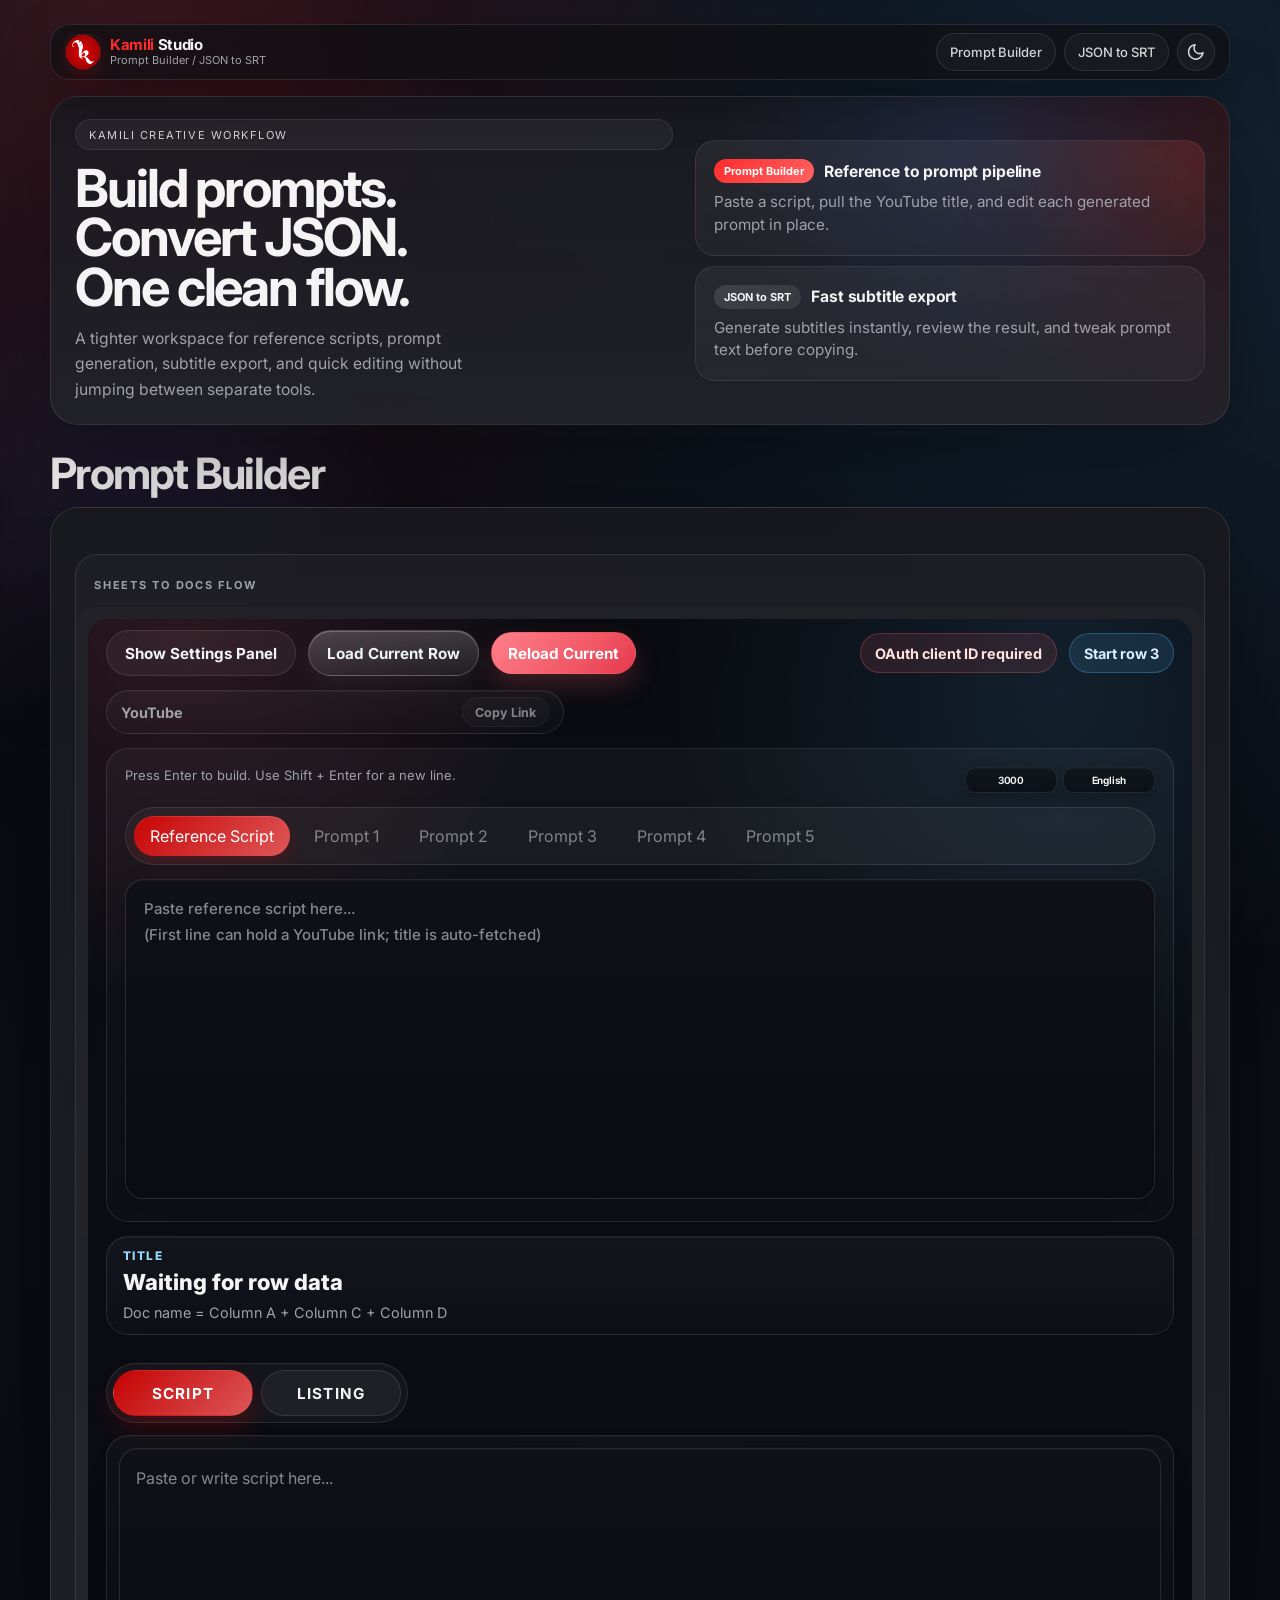
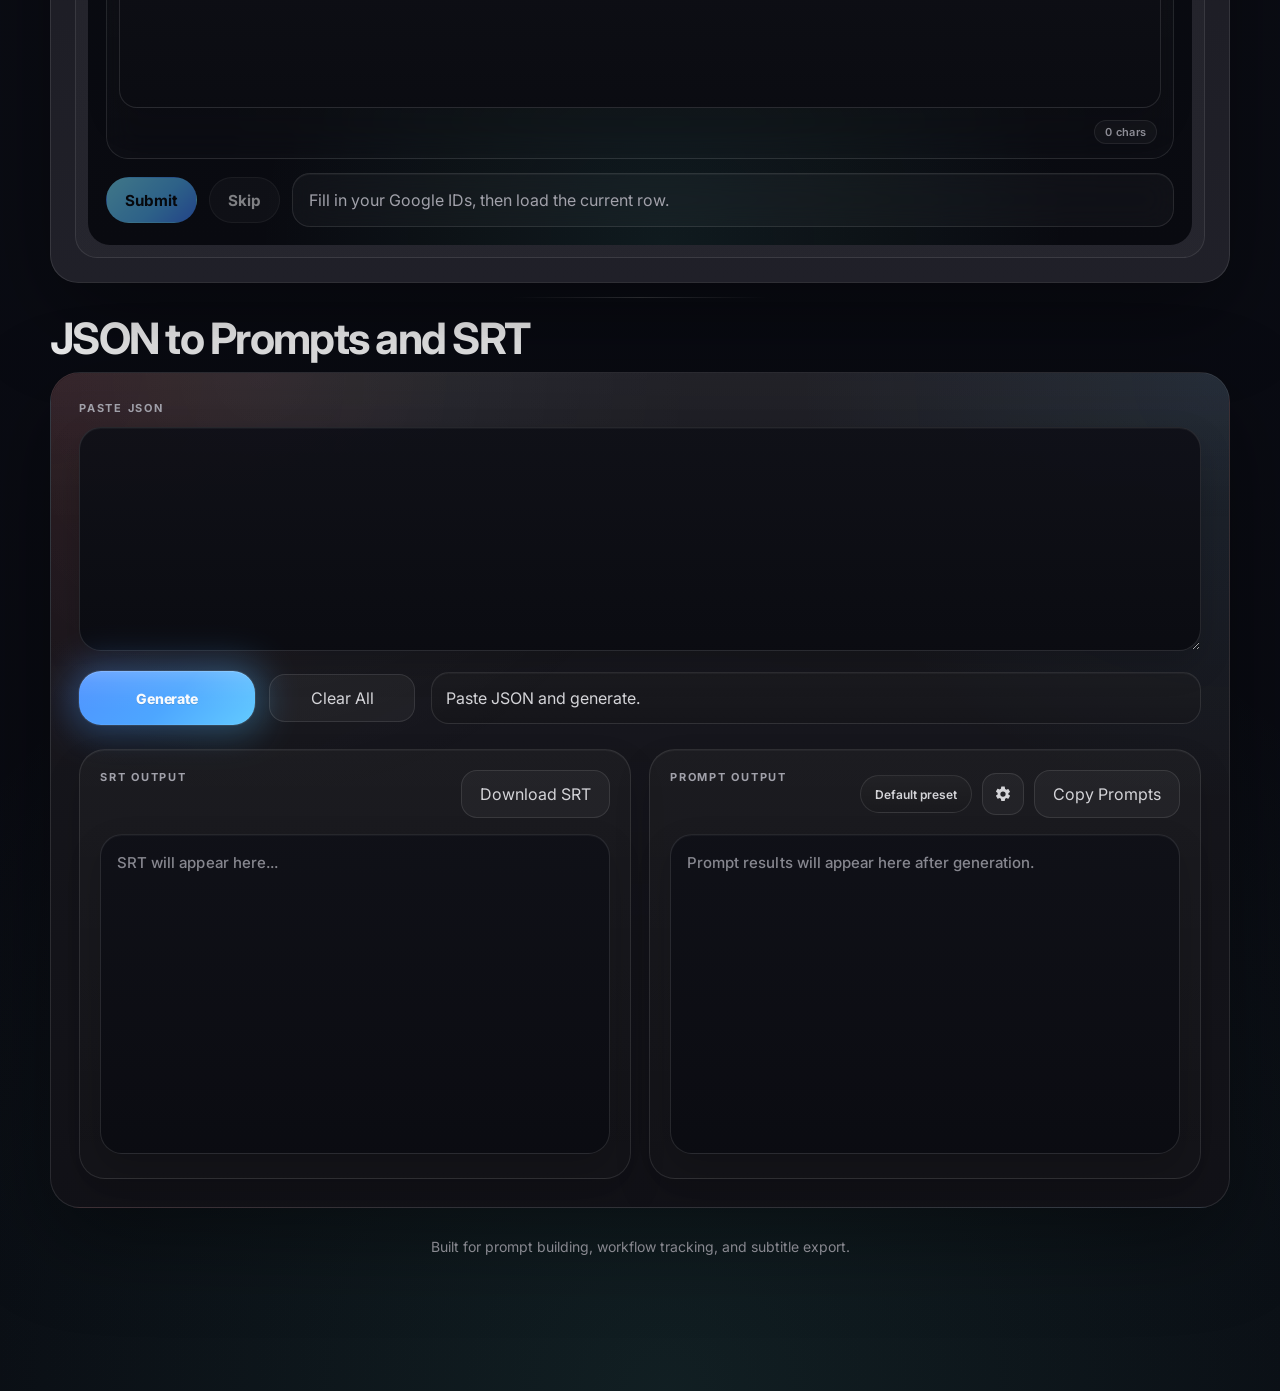
<file: index.html>
<!doctype html>
<html lang="en">
<head>
  <meta charset="UTF-8" />
  <meta name="viewport" content="width=device-width, initial-scale=1.0" />
  <title>Kamili Studio</title>
  <meta
    name="description"
    content="One unified workspace for Prompt Builder and JSON to SRT."
  />
  <link rel="stylesheet" href="assets/css/style.css" />
</head>
<body data-theme="dark">
  <div class="page-noise" aria-hidden="true"></div>
  <div class="page-glow page-glow-one" aria-hidden="true"></div>
  <div class="page-glow page-glow-two" aria-hidden="true"></div>

  <main class="site-shell">
    <header class="topbar">
      <a class="brand" href="#tool-1" aria-label="Kamili Studio home">
        <img class="brand-logo" src="assets/logo.png" alt="Kamili logo" />
        <span class="brand-copy">
          <strong class="brand-title">
            <span class="brand-name-accent">Kamili</span>
            <span class="brand-name-tail">Studio</span>
          </strong>
          <small>Prompt Builder / JSON to SRT</small>
        </span>
      </a>

      <div class="topbar-actions">
        <a class="topbar-link" href="#tool-workflow">Prompt Builder</a>
        <a class="topbar-link" href="#tool-2">JSON to SRT</a>
        <button class="theme-toggle" id="theme-toggle" type="button" aria-label="Toggle theme">
          <span class="sr-only" id="theme-toggle-label">Switch theme</span>
          <svg
            class="theme-toggle-icon"
            width="20"
            height="20"
            viewBox="0 0 25 25"
            fill="none"
            xmlns="http://www.w3.org/2000/svg"
            aria-hidden="true"
          >
            <g class="theme-toggle-sun">
              <path
                d="M12.4058 17.7625C15.1672 17.7625 17.4058 15.5239 17.4058 12.7625C17.4058 10.0011 15.1672 7.76251 12.4058 7.76251C9.64434 7.76251 7.40576 10.0011 7.40576 12.7625C7.40576 15.5239 9.64434 17.7625 12.4058 17.7625Z"
              />
              <path d="M12.4058 1.76251V3.76251" />
              <path d="M12.4058 21.7625V23.7625" />
              <path d="M4.62598 4.98248L6.04598 6.40248" />
              <path d="M18.7656 19.1225L20.1856 20.5425" />
              <path d="M1.40576 12.7625H3.40576" />
              <path d="M21.4058 12.7625H23.4058" />
              <path d="M4.62598 20.5425L6.04598 19.1225" />
              <path d="M18.7656 6.40248L20.1856 4.98248" />
            </g>
            <path
              class="theme-toggle-moon"
              d="M21.1918 13.2013C21.0345 14.9035 20.3957 16.5257 19.35 17.8781C18.3044 19.2305 16.8953 20.2571 15.2875 20.8379C13.6797 21.4186 11.9398 21.5294 10.2713 21.1574C8.60281 20.7854 7.07479 19.9459 5.86602 18.7371C4.65725 17.5283 3.81774 16.0003 3.4457 14.3318C3.07367 12.6633 3.18451 10.9234 3.76526 9.31561C4.346 7.70783 5.37263 6.29868 6.72501 5.25307C8.07739 4.20746 9.69959 3.56862 11.4018 3.41132C10.4052 4.75958 9.92564 6.42077 10.0503 8.09273C10.175 9.76469 10.8957 11.3364 12.0812 12.5219C13.2667 13.7075 14.8384 14.4281 16.5104 14.5528C18.1823 14.6775 19.8435 14.1979 21.1918 13.2013Z"
            />
          </svg>
        </button>
      </div>
    </header>

    <section class="hero-panel">
      <div class="hero-copy">
        <div class="hero-badge">Kamili creative workflow</div>
        <h1>Build prompts. Convert JSON. One clean flow.</h1>
        <p class="hero-text">
          A tighter workspace for reference scripts, prompt generation, subtitle export, and quick
          editing without jumping between separate tools.
        </p>
      </div>

      <div class="hero-stack">
        <div class="hero-card hero-card-accent">
          <div class="hero-card-line">
            <span class="hero-chip">Prompt Builder</span>
            <strong>Reference to prompt pipeline</strong>
          </div>
          <p>Paste a script, pull the YouTube title, and edit each generated prompt in place.</p>
        </div>
        <div class="hero-card">
          <div class="hero-card-line">
            <span class="hero-chip hero-chip-secondary">JSON to SRT</span>
            <strong>Fast subtitle export</strong>
          </div>
          <p>Generate subtitles instantly, review the result, and tweak prompt text before copying.</p>
        </div>
      </div>
    </section>

    <div class="tool-stack">
      <section class="tool-section" id="tool-1">
        <div class="section-heading">
          <div>
            <h2>Prompt Builder</h2>
          </div>
        </div>

        <div class="tool-card tool-card-merged">
          <div class="workflow-inline-shell" id="tool-workflow">
          <div class="workflow-inline-head">
            <div>
              <span class="label">Sheets to Docs Flow</span>
            </div>
          </div>

            <div class="workflow-embed-card workflow-embed-card-inline">
              <iframe
                id="workflow-embed-frame"
                class="workflow-embed-frame"
                src="manual-workflow-tool/index.html"
                title="Workflow"
                loading="lazy"
                allow="clipboard-write"
              ></iframe>
            </div>
          </div>

          <div class="output-shell prompt-builder-shell">
            <div class="tabs-head">
              <div class="tabs-head-copy">
                <span class="tabs-hint">Press Enter to build. Use Shift + Enter for a new line.</span>
              </div>

              <div class="prompt-banner-params prompt-banner-params-inline" aria-label="Prompt parameters">
                <label class="prompt-param prompt-param-words" for="pb-words" aria-label="Words">
                  <input id="pb-words" class="prompt-param-input" type="number" value="3000" min="1" inputmode="numeric" />
                </label>

                <div class="prompt-param prompt-param-language" aria-label="Language">
                  <div class="language-select language-select-compact" id="pb-language-select">
                    <input id="pb-language" type="hidden" value="English" />
                    <button
                      class="language-trigger language-trigger-compact"
                      id="pb-language-trigger"
                      type="button"
                      aria-haspopup="listbox"
                      aria-expanded="false"
                    >
                      <span id="pb-language-value">English</span>
                      <span class="language-caret" aria-hidden="true"></span>
                    </button>
                    <div class="language-dropdown" id="pb-language-dropdown" hidden>
                      <div class="language-options" id="pb-language-list" role="listbox" aria-label="Language options">
                        <button class="language-option is-active" data-language="English" type="button">English</button>
                        <button class="language-option" data-language="Arabic" type="button">Arabic</button>
                        <button class="language-option" data-language="French" type="button">French</button>
                        <button class="language-option" data-language="German" type="button">German</button>
                        <button class="language-option" data-language="Russian" type="button">Russian</button>
                        <button class="language-option" data-language="Italian" type="button">Italian</button>
                      </div>
                      <div class="language-custom">
                        <input
                          id="pb-language-custom"
                          type="text"
                          placeholder="Add another language"
                          aria-label="Add another language"
                        />
                        <button class="secondary-button secondary-button-compact" id="pb-language-add" type="button">
                          Add
                        </button>
                      </div>
                    </div>
                  </div>
                </div>
              </div>
            </div>
            <div class="segmented-shell">
              <div class="segmented-control" id="pb-tabs">
                <button class="segmented-tab active" data-view="reference" type="button">Reference Script</button>
                <button class="segmented-tab" data-view="prompt-0" data-index="0" type="button">Prompt 1</button>
                <button class="segmented-tab" data-view="prompt-1" data-index="1" type="button">Prompt 2</button>
                <button class="segmented-tab" data-view="prompt-2" data-index="2" type="button">Prompt 3</button>
                <button class="segmented-tab" data-view="prompt-3" data-index="3" type="button">Prompt 4</button>
                <button class="segmented-tab" data-view="prompt-4" data-index="4" type="button">Prompt 5</button>
              </div>
            </div>
            <div class="prompt-tab-panel is-active" id="pb-reference-panel">
              <textarea
                id="pb-reference"
                class="output-textarea prompt-builder-reference"
                placeholder="Paste reference script here...&#10;(First line can hold a YouTube link; title is auto-fetched)"
              ></textarea>
            </div>
            <div class="prompt-tab-panel" id="pb-prompts-panel" hidden>
              <div
                id="pb-output"
                class="output-editor"
                contenteditable="true"
                spellcheck="false"
                role="textbox"
                aria-multiline="true"
                data-placeholder="Press Enter in Reference Script to generate prompts."
              ></div>
            </div>
          </div>
        </div>
      </section>

      <div class="section-divider" aria-hidden="true">
        <span></span>
      </div>

      <section class="tool-section" id="tool-2">
        <div class="section-heading">
          <div>
            <h2>JSON to Prompts and SRT</h2>
          </div>
        </div>

        <div class="tool-card">
          <div class="field-block">
            <label class="label" for="json-input">Paste JSON</label>
            <textarea id="json-input"></textarea>
          </div>

          <div class="button-row button-row-split">
            <div class="button-row tool-actions">
              <button class="glow-button" id="srt-generate" type="button">
                <span class="glow-button__content">
                  <span>Generate</span>
                </span>
              </button>
              <button class="secondary-button" id="srt-clear" type="button">Clear All</button>
            </div>
            <div class="status status-inline" id="srt-status">Paste JSON and generate.</div>
          </div>

          <div class="results-grid">
            <div class="result-panel">
              <div class="panel-head">
                <span class="label">SRT Output</span>
                <button class="secondary-button" id="srt-download" type="button">Download SRT</button>
              </div>
              <textarea id="srt-output" readonly placeholder="SRT will appear here..."></textarea>
            </div>

            <div class="result-panel">
              <div class="panel-head">
                <span class="label">Prompt Output</span>
                <div class="panel-actions">
                  <span class="preset-badge" id="prompt-preset-badge">Default preset</span>
                  <button
                    class="icon-button"
                    id="prompt-preset-settings"
                    type="button"
                    aria-label="Manage image prompt presets"
                    title="Manage image prompt presets"
                  >
                    <svg viewBox="0 0 24 24" aria-hidden="true">
                      <path d="M19.14 12.94a7.96 7.96 0 0 0 .05-.94 7.96 7.96 0 0 0-.05-.94l2.03-1.58a.5.5 0 0 0 .12-.64l-1.92-3.32a.5.5 0 0 0-.6-.22l-2.39.96a7.28 7.28 0 0 0-1.63-.94l-.36-2.54A.5.5 0 0 0 13.9 2h-3.8a.5.5 0 0 0-.49.42l-.36 2.54c-.58.22-1.12.53-1.63.94l-2.39-.96a.5.5 0 0 0-.6.22L2.71 8.48a.5.5 0 0 0 .12.64l2.03 1.58a7.96 7.96 0 0 0-.05.94c0 .32.02.63.05.94l-2.03 1.58a.5.5 0 0 0-.12.64l1.92 3.32a.5.5 0 0 0 .6.22l2.39-.96c.5.4 1.05.72 1.63.94l.36 2.54a.5.5 0 0 0 .49.42h3.8a.5.5 0 0 0 .49-.42l.36-2.54c.58-.22 1.13-.54 1.63-.94l2.39.96a.5.5 0 0 0 .6-.22l1.92-3.32a.5.5 0 0 0-.12-.64l-2.03-1.58ZM12 15.5A3.5 3.5 0 1 1 12 8.5a3.5 3.5 0 0 1 0 7Z"/>
                    </svg>
                  </button>
                  <button class="secondary-button" id="prompts-copy" type="button">Copy Prompts</button>
                </div>
              </div>
              <textarea id="prompts-output" placeholder="Prompt results will appear here after generation."></textarea>
            </div>
          </div>
        </div>
      </section>
    </div>

    <div class="preset-modal" id="prompt-preset-modal" hidden>
      <div class="preset-dialog" role="dialog" aria-modal="true" aria-labelledby="prompt-preset-title">
        <div class="preset-dialog-head">
          <div>
            <h3 id="prompt-preset-title">Image Prompt Presets</h3>
            <p>Save your prompt add-ons here, then switch between them anytime.</p>
          </div>
          <button class="icon-button" id="prompt-preset-close" type="button" aria-label="Close presets">
            <svg viewBox="0 0 24 24" aria-hidden="true">
              <path d="M6.7 5.3 12 10.6l5.3-5.3 1.4 1.4-5.3 5.3 5.3 5.3-1.4 1.4-5.3-5.3-5.3 5.3-1.4-1.4 5.3-5.3-5.3-5.3 1.4-1.4Z"/>
            </svg>
          </button>
        </div>

        <div class="preset-list" id="prompt-preset-list"></div>

        <div class="preset-form">
          <div class="field-block">
            <label class="label" for="prompt-preset-name">Preset Name</label>
            <input id="prompt-preset-name" type="text" placeholder="Ancient history preset" />
          </div>
            <div class="field-block">
              <label class="label sr-only" for="prompt-preset-text">Prompt Text</label>
              <textarea
                id="prompt-preset-text"
                placeholder="Prompt Text..."
              ></textarea>
            </div>
          <div class="button-row">
            <button class="glow-button" id="prompt-preset-save" type="button">
              <span class="glow-button__content">
                <span>Save Preset</span>
              </span>
            </button>
          </div>
        </div>
      </div>
    </div>

    <div class="confirm-modal" id="preset-delete-confirm" hidden>
      <div class="confirm-dialog" role="dialog" aria-modal="true" aria-labelledby="preset-delete-title">
        <div class="confirm-copy">
          <span class="label">Delete Preset</span>
          <h3 id="preset-delete-title">Are you sure?</h3>
          <p id="preset-delete-text">This preset will be removed from your saved list.</p>
        </div>
        <div class="confirm-actions">
          <button class="secondary-button" id="preset-delete-cancel" type="button">Cancel</button>
          <button class="glow-button is-danger" id="preset-delete-confirm-btn" type="button">
            <span class="glow-button__content">
              <span>Delete Preset</span>
            </span>
          </button>
        </div>
      </div>
    </div>

    <footer class="site-footer">
      Built for prompt building, workflow tracking, and subtitle export.
    </footer>
  </main>

  <script>
    (function () {
      const workflowFrame = document.getElementById("workflow-embed-frame");
      if (!workflowFrame) {
        return;
      }

      const minHeight = 520;

      const applyHeight = (height) => {
        const nextHeight = Math.max(minHeight, Math.ceil(Number(height) || 0));
        workflowFrame.style.height = `${nextHeight}px`;
      };

      window.addEventListener("message", (event) => {
        if (event.source !== workflowFrame.contentWindow) {
          return;
        }

        if (event.data?.type !== "workflow-embed-height") {
          return;
        }

        applyHeight(event.data.height);
      });

      workflowFrame.addEventListener("load", () => {
        window.setTimeout(() => {
          try {
            const doc = workflowFrame.contentDocument;
            if (!doc) {
              return;
            }

            applyHeight(
              Math.max(
                doc.documentElement?.scrollHeight || 0,
                doc.body?.scrollHeight || 0
              )
            );
          } catch (error) {
            console.warn("Could not auto-size workflow frame:", error);
          }
        }, 120);
      });
    })();
  </script>
  <script src="assets/js/app.js"></script>
</body>
</html>
</file>
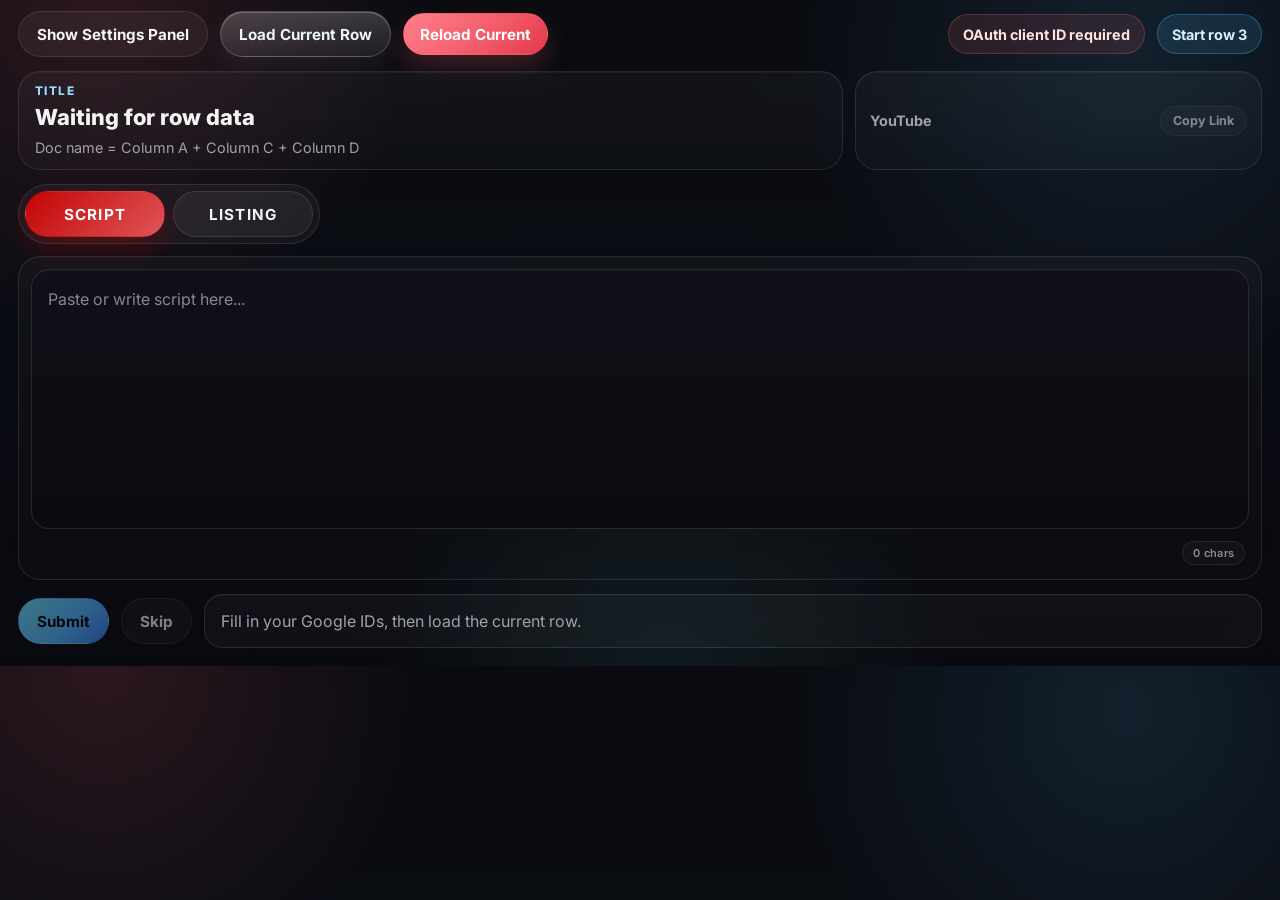
<file: manual-workflow-tool/index.html>
<!doctype html>
<html lang="en">
<head>
  <meta charset="UTF-8" />
  <meta name="viewport" content="width=device-width, initial-scale=1.0" />
  <title>Workflow Embed</title>
  <meta
    name="description"
    content="A compact manual content workflow panel for loading rows from Google Sheets and saving SCRIPT/LISTING drafts into Google Docs."
  />
  <link rel="stylesheet" href="assets/css/style.css" />
  <script src="https://accounts.google.com/gsi/client" async defer></script>
</head>
<body>
  <main class="workflow-embed">
    <section class="panel workflow-panel">
        <div class="toolbar">
          <div class="toolbar-actions">
            <button
              class="secondary-button"
              id="toggle-settings"
              type="button"
              aria-expanded="false"
              aria-controls="settings-panel"
            >
              Show Settings Panel
            </button>
            <button
              class="secondary-button workflow-load-button"
              id="load-current-row"
              type="button">Load Current Row</button>
            <button class="restart-button" id="reload-current" type="button">Reload Current</button>
          </div>

          <div class="badge-row">
            <span class="badge" id="google-status" data-tone="neutral">Google not connected</span>
            <span class="badge" id="progress-badge" data-tone="accent">Waiting for first load</span>
          </div>
        </div>

        <section class="settings-panel" id="settings-panel" hidden>
          <div class="settings-head">
            <div>
              <strong>Settings Panel</strong>
              <p>Google Sheets + Drive + Docs. Hidden by default for embed use.</p>
            </div>
          </div>

          <div class="settings-grid">
            <label class="field">
              <span>Google Sheet ID</span>
              <input
                id="sheet-id"
                type="text"
                autocomplete="off"
                placeholder="1AbCdEfGhIjKlMnOpQrStUvWxYz"
              />
            </label>

            <label class="field">
              <span>Sheet GID</span>
              <input id="sheet-gid" type="text" inputmode="numeric" placeholder="0" />
            </label>

            <label class="field">
              <span>Start Row</span>
              <input id="start-row" type="number" min="1" step="1" placeholder="3" />
            </label>

            <label class="field">
              <span>Google Drive Folder ID</span>
              <input
                id="drive-folder-id"
                type="text"
                autocomplete="off"
                placeholder="0AExampleFolderId123456789"
              />
            </label>

            <label class="field field-wide">
              <span>Google OAuth Client ID</span>
              <input
                id="google-client-id"
                type="text"
                autocomplete="off"
                placeholder="1234567890-abc123def456.apps.googleusercontent.com"
              />
            </label>
          </div>
        </section>

        <div class="summary-grid">
          <article class="summary-card summary-card-wide summary-card-title">
            <div class="summary-card-head">
              <div class="summary-card-copy">
                <span class="summary-label">Title</span>
                <strong id="current-title">Waiting for row data</strong>
                <small>Doc name = Column A + Column C + Column D</small>
              </div>
              <a id="last-doc-link" class="doc-link doc-link-inline" href="#" target="_blank" rel="noreferrer" hidden>
                Open last created Google Doc
              </a>
            </div>
          </article>

          <article class="summary-card summary-card-youtube">
            <div class="summary-inline">
              <a id="youtube-link" class="summary-link is-disabled" href="#" target="_blank" rel="noreferrer">
                YouTube
              </a>
              <button class="ghost-button" id="copy-link" type="button">Copy Link</button>
            </div>
          </article>
        </div>

        <div class="tabs-shell">
          <div class="tabs" role="tablist" aria-label="Workflow editors">
            <button
              class="tab is-active"
              id="tab-script"
              type="button"
              role="tab"
              aria-selected="true"
              aria-controls="panel-script"
              data-tab-target="script"
            >
              SCRIPT
            </button>
            <button
              class="tab"
              id="tab-listing"
              type="button"
              role="tab"
              aria-selected="false"
              aria-controls="panel-listing"
              data-tab-target="listing"
            >
              LISTING
            </button>
          </div>

            <section
              class="tab-panel is-active"
              id="panel-script"
              role="tabpanel"
              aria-labelledby="tab-script"
              data-tab-panel="script"
            >
              <textarea
                id="script-content"
                class="workspace-textarea"
                placeholder="Paste or write script here..."
              ></textarea>
              <div class="workspace-meta" aria-hidden="true">
                <span class="char-count" id="script-char-count">0 chars</span>
              </div>
            </section>

            <section
              class="tab-panel"
              id="panel-listing"
            role="tabpanel"
            aria-labelledby="tab-listing"
            data-tab-panel="listing"
            hidden
            >
              <textarea
                id="listing-content"
                class="workspace-textarea"
                placeholder="Paste or write listing here..."
              ></textarea>
              <div class="workspace-meta workspace-meta-ghost" aria-hidden="true">
                <span class="char-count char-count-ghost">0 chars</span>
              </div>
            </section>
          </div>

        <div class="action-row">
          <div class="button-cluster">
            <button class="primary-button" id="submit-item" type="button">Submit</button>
            <button class="secondary-button" id="skip-item" type="button">Skip</button>
          </div>

          <div class="status-banner" id="app-status" data-tone="neutral">
            Load a row to begin the workflow.
          </div>
        </div>
    </section>
  </main>

  <script src="assets/js/app.js" defer></script>
</body>
</html>
</file>
<file: assets/css/style.css>
@import url("https://fonts.googleapis.com/css2?family=Inter:wght@400;500;600;700;800&display=swap");

:root {
  --bg: #09090b;
  --bg-elevated: rgba(16, 16, 20, 0.78);
  --panel: rgba(25, 25, 31, 0.88);
  --panel-strong: rgba(34, 34, 42, 0.94);
  --surface: rgba(12, 12, 16, 0.96);
  --surface-soft: rgba(255, 255, 255, 0.05);
  --border: rgba(255, 255, 255, 0.1);
  --border-strong: rgba(255, 255, 255, 0.18);
  --text: #f4f4f5;
  --muted: #a1a1aa;
  --muted-strong: #d4d4d8;
  --logo-red: #dd0000;
  --logo-red-strong: #ff2c2c;
  --logo-red-soft: rgba(221, 0, 0, 0.2);
  --blue-start: #77e3ff;
  --blue-mid: #52b8ff;
  --blue-end: #3d7dff;
  --blue-glow: rgba(82, 184, 255, 0.48);
  --danger-start: #ff7f8b;
  --danger-mid: #f25967;
  --danger-end: #e3384d;
  --danger-glow: rgba(242, 89, 103, 0.48);
  --success: #7ef3cf;
  --scroll-track: rgba(255, 255, 255, 0.04);
  --scroll-thumb: linear-gradient(180deg, rgba(255, 98, 98, 0.92), rgba(82, 184, 255, 0.88));
  --scroll-thumb-border: rgba(255, 255, 255, 0.08);
  --shadow-xl: 0 30px 90px rgba(0, 0, 0, 0.38);
  --shadow-lg: 0 18px 48px rgba(0, 0, 0, 0.28);
  --field-bg: linear-gradient(180deg, rgba(16, 17, 24, 0.98), rgba(11, 12, 18, 0.98));
  --field-bg-active: linear-gradient(180deg, rgba(20, 22, 30, 0.99), rgba(14, 15, 21, 0.99));
  --field-border: rgba(255, 255, 255, 0.11);
  --field-border-focus: rgba(114, 190, 255, 0.34);
  --field-ring: rgba(114, 190, 255, 0.08);
  --field-shadow: inset 0 1px 0 rgba(255, 255, 255, 0.04), 0 14px 34px rgba(0, 0, 0, 0.16);
  --field-shadow-focus: inset 0 1px 0 rgba(255, 255, 255, 0.05), 0 0 0 4px var(--field-ring), 0 20px 42px rgba(0, 0, 0, 0.2);
  --radius-xl: 28px;
  --radius-lg: 22px;
  --radius-md: 18px;
  --radius-sm: 14px;
}

body[data-theme="light"] {
  --bg: #f5f5f4;
  --bg-elevated: rgba(255, 255, 255, 0.84);
  --panel: rgba(255, 255, 255, 0.92);
  --panel-strong: rgba(255, 255, 255, 0.98);
  --surface: rgba(246, 246, 248, 0.98);
  --surface-soft: rgba(18, 18, 23, 0.04);
  --border: rgba(18, 18, 23, 0.08);
  --border-strong: rgba(18, 18, 23, 0.14);
  --text: #111827;
  --muted: #6b7280;
  --muted-strong: #374151;
  --logo-red-soft: rgba(221, 0, 0, 0.12);
  --blue-glow: rgba(82, 184, 255, 0.2);
  --danger-glow: rgba(242, 89, 103, 0.2);
  --scroll-track: rgba(17, 24, 39, 0.06);
  --scroll-thumb: linear-gradient(180deg, rgba(255, 98, 98, 0.78), rgba(82, 184, 255, 0.72));
  --scroll-thumb-border: rgba(17, 24, 39, 0.08);
  --shadow-xl: 0 30px 90px rgba(17, 24, 39, 0.12);
  --shadow-lg: 0 18px 48px rgba(17, 24, 39, 0.09);
  --field-bg: linear-gradient(180deg, rgba(255, 255, 255, 0.98), rgba(245, 247, 251, 0.98));
  --field-bg-active: linear-gradient(180deg, rgba(255, 255, 255, 1), rgba(241, 244, 250, 1));
  --field-border: rgba(17, 24, 39, 0.1);
  --field-border-focus: rgba(82, 184, 255, 0.34);
  --field-ring: rgba(82, 184, 255, 0.08);
  --field-shadow: inset 0 1px 0 rgba(255, 255, 255, 0.64), 0 14px 34px rgba(17, 24, 39, 0.08);
  --field-shadow-focus: inset 0 1px 0 rgba(255, 255, 255, 0.74), 0 0 0 4px var(--field-ring), 0 18px 36px rgba(17, 24, 39, 0.12);
}

* {
  box-sizing: border-box;
}

html {
  scroll-behavior: smooth;
}

body {
  margin: 0;
  min-height: 100vh;
  font-family: "Inter", system-ui, sans-serif;
  color: var(--text);
  background:
    radial-gradient(circle at 8% 0%, rgba(255, 92, 118, 0.18), transparent 24%),
    radial-gradient(circle at 88% 6%, rgba(82, 184, 255, 0.16), transparent 26%),
    radial-gradient(circle at 52% 100%, rgba(97, 223, 198, 0.1), transparent 30%),
    linear-gradient(180deg, #07080d 0%, #0b0d15 38%, #080910 100%);
  transition: background 0.25s ease, color 0.25s ease;
}

body[data-theme="light"] {
  background:
    radial-gradient(circle at 10% 0%, rgba(255, 116, 142, 0.14), transparent 22%),
    radial-gradient(circle at 86% 8%, rgba(82, 184, 255, 0.12), transparent 24%),
    radial-gradient(circle at 50% 100%, rgba(97, 223, 198, 0.08), transparent 28%),
    linear-gradient(180deg, #fcfcfe 0%, #f3f5f9 44%, #eef1f7 100%);
}

button,
input,
select,
textarea {
  font: inherit;
}

textarea,
.output-editor,
.language-options,
.prompt-output,
.output-box {
  scrollbar-width: thin;
  scrollbar-color: rgba(255, 98, 98, 0.9) var(--scroll-track);
}

textarea::-webkit-scrollbar,
.output-editor::-webkit-scrollbar,
.language-options::-webkit-scrollbar,
.prompt-output::-webkit-scrollbar,
.output-box::-webkit-scrollbar {
  width: 12px;
  height: 12px;
}

textarea::-webkit-scrollbar-track,
.output-editor::-webkit-scrollbar-track,
.language-options::-webkit-scrollbar-track,
.prompt-output::-webkit-scrollbar-track,
.output-box::-webkit-scrollbar-track {
  background: var(--scroll-track);
  border-radius: 999px;
}

textarea::-webkit-scrollbar-button,
.output-editor::-webkit-scrollbar-button,
.language-options::-webkit-scrollbar-button,
.prompt-output::-webkit-scrollbar-button,
.output-box::-webkit-scrollbar-button {
  display: block;
  height: 16px;
  background-color: rgba(255, 255, 255, 0.04);
  background-repeat: no-repeat;
  background-position: center;
  background-size: 8px 8px;
  border-radius: 999px;
}

textarea::-webkit-scrollbar-button:single-button:vertical:decrement,
.output-editor::-webkit-scrollbar-button:single-button:vertical:decrement,
.language-options::-webkit-scrollbar-button:single-button:vertical:decrement,
.prompt-output::-webkit-scrollbar-button:single-button:vertical:decrement,
.output-box::-webkit-scrollbar-button:single-button:vertical:decrement {
  background-image: url("data:image/svg+xml,%3Csvg xmlns='http://www.w3.org/2000/svg' width='8' height='8' viewBox='0 0 8 8'%3E%3Cpath fill='%23d4d4d8' d='M4 2 1.5 5h5z'/%3E%3C/svg%3E");
}

textarea::-webkit-scrollbar-button:single-button:vertical:increment,
.output-editor::-webkit-scrollbar-button:single-button:vertical:increment,
.language-options::-webkit-scrollbar-button:single-button:vertical:increment,
.prompt-output::-webkit-scrollbar-button:single-button:vertical:increment,
.output-box::-webkit-scrollbar-button:single-button:vertical:increment {
  background-image: url("data:image/svg+xml,%3Csvg xmlns='http://www.w3.org/2000/svg' width='8' height='8' viewBox='0 0 8 8'%3E%3Cpath fill='%23d4d4d8' d='M1.5 3 4 6l2.5-3z'/%3E%3C/svg%3E");
}

textarea::-webkit-scrollbar-button:hover,
.output-editor::-webkit-scrollbar-button:hover,
.language-options::-webkit-scrollbar-button:hover,
.prompt-output::-webkit-scrollbar-button:hover,
.output-box::-webkit-scrollbar-button:hover {
  background-color: rgba(255, 255, 255, 0.08);
}

textarea::-webkit-scrollbar-thumb,
.output-editor::-webkit-scrollbar-thumb,
.language-options::-webkit-scrollbar-thumb,
.prompt-output::-webkit-scrollbar-thumb,
.output-box::-webkit-scrollbar-thumb {
  background: var(--scroll-thumb);
  border-radius: 999px;
  border: 2px solid var(--scroll-thumb-border);
  box-shadow: inset 0 1px 0 rgba(255, 255, 255, 0.14);
}

textarea::-webkit-scrollbar-thumb:hover,
.output-editor::-webkit-scrollbar-thumb:hover,
.language-options::-webkit-scrollbar-thumb:hover,
.prompt-output::-webkit-scrollbar-thumb:hover,
.output-box::-webkit-scrollbar-thumb:hover {
  filter: brightness(1.08);
}

textarea::-webkit-scrollbar-corner,
.output-editor::-webkit-scrollbar-corner,
.language-options::-webkit-scrollbar-corner,
.prompt-output::-webkit-scrollbar-corner,
.output-box::-webkit-scrollbar-corner {
  background: transparent;
}

.page-noise,
.page-glow {
  pointer-events: none;
  position: fixed;
  inset: 0;
}

.page-noise {
  opacity: 0.04;
  background-image:
    linear-gradient(rgba(255, 255, 255, 0.3) 1px, transparent 1px),
    linear-gradient(90deg, rgba(255, 255, 255, 0.18) 1px, transparent 1px);
  background-size: 120px 120px;
  mask-image: radial-gradient(circle at center, black, transparent 82%);
}

.page-glow {
  z-index: -1;
  filter: blur(80px);
  opacity: 0.55;
}

.page-glow-one {
  top: 3%;
  left: 8%;
  width: 260px;
  height: 260px;
  background: rgba(221, 0, 0, 0.2);
}

.page-glow-two {
  top: 36%;
  right: 6%;
  width: 300px;
  height: 300px;
  background: rgba(61, 125, 255, 0.16);
}

.site-shell {
  width: min(1180px, calc(100% - 32px));
  margin: 0 auto;
  padding: 24px 0 136px;
}

.topbar {
  position: sticky;
  top: 16px;
  z-index: 10;
  display: flex;
  align-items: center;
  justify-content: space-between;
  gap: 14px;
  flex-wrap: wrap;
  min-height: 56px;
  padding: 8px 14px;
  margin-bottom: 16px;
  background: var(--bg-elevated);
  border: 1px solid var(--border);
  border-radius: 20px;
  box-shadow: var(--shadow-lg);
  backdrop-filter: blur(18px);
  transition:
    opacity 0.2s ease,
    transform 0.2s ease,
    visibility 0.2s ease,
    margin-bottom 0.2s ease;
}

.topbar.is-hidden {
  opacity: 0;
  transform: translateY(-18px);
  visibility: hidden;
  pointer-events: none;
  margin-bottom: -68px;
}

.brand {
  display: inline-flex;
  align-items: center;
  gap: 9px;
  min-width: 0;
  flex: 1 1 auto;
  text-decoration: none;
  color: inherit;
}

.brand-logo {
  width: 36px;
  height: 36px;
  flex: 0 0 36px;
  border-radius: 11px;
  object-fit: cover;
  box-shadow:
    0 8px 18px rgba(221, 0, 0, 0.16),
    inset 0 0 0 1px rgba(255, 255, 255, 0.06);
}

.brand-copy {
  display: flex;
  flex-direction: column;
  min-width: 0;
  gap: 2px;
}

.brand-title {
  display: inline-flex;
  align-items: baseline;
  gap: 4px;
  font-size: 15px;
  font-weight: 700;
  letter-spacing: -0.025em;
  line-height: 1;
}

.brand-copy small {
  color: var(--muted);
  font-size: 11px;
  line-height: 1.15;
  white-space: nowrap;
}

.brand-name-accent {
  color: var(--logo-red-strong);
}

.brand-name-tail {
  color: var(--text);
}

.sr-only {
  position: absolute;
  width: 1px;
  height: 1px;
  padding: 0;
  margin: -1px;
  overflow: hidden;
  clip: rect(0, 0, 0, 0);
  white-space: nowrap;
  border: 0;
}

.topbar-actions {
  display: flex;
  align-items: center;
  gap: 8px;
  flex-wrap: wrap;
  justify-content: flex-end;
  margin-left: auto;
  flex: 0 0 auto;
}

.topbar-link,
.theme-toggle {
  display: inline-flex;
  align-items: center;
  justify-content: center;
  border: 1px solid var(--border);
  background: rgba(255, 255, 255, 0.035);
  color: var(--muted-strong);
  border-radius: 999px;
  min-height: 38px;
  padding: 0 13px;
  text-decoration: none;
  font-size: 13px;
  font-weight: 500;
  line-height: 1;
  white-space: nowrap;
  cursor: pointer;
  transition: transform 0.2s ease, border-color 0.2s ease, background 0.2s ease;
}

.topbar-link:hover,
.theme-toggle:hover {
  transform: translateY(-1px);
  border-color: var(--border-strong);
  background: rgba(255, 255, 255, 0.07);
}

.theme-toggle {
  position: relative;
  width: 38px;
  min-width: 38px;
  padding: 0;
}

.theme-toggle-icon {
  width: 20px;
  height: 20px;
  overflow: visible;
}

.theme-toggle-sun path,
.theme-toggle-moon {
  stroke: currentColor;
  stroke-width: 2;
  stroke-linecap: round;
  stroke-linejoin: round;
  transform-box: fill-box;
  transform-origin: center;
  transition:
    opacity 0.45s ease,
    transform 0.45s ease,
    filter 0.45s ease;
}

.theme-toggle-sun path {
  opacity: 1;
  transform: scale(1) rotate(0deg);
}

.theme-toggle-moon {
  opacity: 0;
  transform: scale(0.55) rotate(-22deg);
}

body[data-theme="dark"] .theme-toggle-sun path {
  opacity: 0;
  transform: scale(0.55) rotate(28deg);
}

body[data-theme="dark"] .theme-toggle-moon {
  opacity: 1;
  transform: scale(1) rotate(0deg);
}

.hero-panel,
.tool-card {
  background: linear-gradient(180deg, var(--panel) 0%, var(--panel-strong) 100%);
  border: 1px solid var(--border);
  box-shadow: var(--shadow-xl);
  backdrop-filter: blur(16px);
}

.hero-panel,
#tool-1 {
  transition:
    filter 0.28s ease,
    opacity 0.28s ease,
    transform 0.28s ease;
  transform-origin: top center;
}

body.is-json-focus .hero-panel,
body.is-json-focus #tool-1 {
  filter: blur(16px) saturate(0.78);
  opacity: 0.14;
  transform: scale(0.988) translateY(-4px);
  pointer-events: none;
  user-select: none;
}

.hero-panel {
  display: grid;
  grid-template-columns: minmax(0, 1.08fr) minmax(320px, 0.92fr);
  align-items: center;
  gap: 22px;
  padding: 22px 24px;
  border-radius: var(--radius-xl);
  margin-bottom: 22px;
  animation: riseIn 0.55s ease;
  background:
    radial-gradient(circle at top right, rgba(221, 0, 0, 0.12), transparent 28%),
    radial-gradient(circle at 78% 10%, rgba(61, 125, 255, 0.12), transparent 26%),
    linear-gradient(180deg, var(--panel) 0%, var(--panel-strong) 100%);
}

.hero-copy {
  display: flex;
  flex-direction: column;
  justify-content: center;
}

.hero-copy h1,
.section-heading h2 {
  margin: 0;
  letter-spacing: -0.04em;
}

.hero-copy h1 {
  font-size: clamp(2rem, 4.1vw, 3.45rem);
  line-height: 0.94;
  max-width: 10.8ch;
}

.eyebrow {
  margin: 0 0 14px;
  font-size: 12px;
  letter-spacing: 0.18em;
  text-transform: uppercase;
  color: var(--logo-red-strong);
  font-weight: 700;
}

.hero-text,
.section-lead,
.hero-card p {
  margin: 0;
  color: var(--muted);
  line-height: 1.7;
}

.hero-text {
  margin-top: 14px;
  max-width: 43ch;
  font-size: 0.98rem;
  line-height: 1.62;
}

.hero-badge {
  display: inline-flex;
  align-items: center;
  min-height: 31px;
  padding: 0 13px;
  margin-bottom: 14px;
  border-radius: 999px;
  border: 1px solid rgba(255, 255, 255, 0.08);
  background: rgba(255, 255, 255, 0.05);
  color: var(--muted-strong);
  font-size: 11px;
  letter-spacing: 0.14em;
  text-transform: uppercase;
}

.hero-stack {
  display: grid;
  gap: 10px;
  align-self: center;
}

.hero-card {
  padding: 18px;
  border-radius: 20px;
  border: 1px solid rgba(255, 255, 255, 0.08);
  background: linear-gradient(180deg, rgba(255, 255, 255, 0.05), rgba(255, 255, 255, 0.03));
  min-height: 112px;
  display: flex;
  flex-direction: column;
  justify-content: center;
}

.hero-card-line {
  display: flex;
  align-items: center;
  gap: 10px;
  margin-bottom: 8px;
}

.hero-chip {
  display: inline-flex;
  align-items: center;
  justify-content: center;
  border-radius: 999px;
  padding: 5px 10px;
  font-size: 11px;
  font-weight: 700;
  color: #fff;
  background: linear-gradient(135deg, var(--logo-red-strong), #ff6262);
}

.hero-chip-secondary {
  background: linear-gradient(135deg, rgba(255, 255, 255, 0.12), rgba(255, 255, 255, 0.08));
  color: var(--text);
}

.hero-card-accent {
  background:
    radial-gradient(circle at top right, rgba(221, 0, 0, 0.14), transparent 36%),
    linear-gradient(180deg, rgba(255, 255, 255, 0.06), rgba(255, 255, 255, 0.03));
}

.hero-card strong {
  font-size: 0.98rem;
  letter-spacing: -0.01em;
}

.hero-card p {
  font-size: 0.95rem;
  line-height: 1.5;
}

.hero-divider,
.section-divider span {
  display: block;
  width: 100%;
  height: 1px;
  background: linear-gradient(90deg, transparent, var(--border-strong), transparent);
}

.hero-divider {
  margin: 18px 0;
}

.tool-stack {
  display: flex;
  flex-direction: column;
  gap: 14px;
}

.tool-section {
  display: flex;
  flex-direction: column;
  gap: 8px;
}

.section-heading {
  display: flex;
  align-items: end;
  justify-content: space-between;
  gap: 10px;
}

.section-heading h2 {
  font-size: clamp(1.9rem, 4vw, 2.7rem);
}

.section-lead {
  max-width: 44ch;
  text-align: right;
}

.tool-card {
  border-radius: var(--radius-xl);
  padding: 24px;
  animation: riseIn 0.55s ease both;
}

.tool-card-merged {
  display: flex;
  flex-direction: column;
}

.field-block {
  display: flex;
  flex-direction: column;
  gap: 8px;
}

.settings-grid,
.results-grid {
  display: grid;
  gap: 16px;
}

.settings-grid {
  grid-template-columns: repeat(2, minmax(0, 1fr));
  margin-top: 18px;
}

.language-select {
  position: relative;
}

.language-trigger {
  width: 100%;
  min-height: 56px;
  display: flex;
  align-items: center;
  justify-content: space-between;
  gap: 14px;
  padding: 0 18px;
  border: 1px solid var(--border);
  border-radius: 18px;
  color: var(--text);
  background:
    linear-gradient(180deg, rgba(255, 255, 255, 0.05), rgba(255, 255, 255, 0.02)),
    var(--surface);
  box-shadow: inset 0 1px 0 rgba(255, 255, 255, 0.05);
  cursor: pointer;
  transition: border-color 0.2s ease, transform 0.2s ease, box-shadow 0.2s ease;
}

.language-trigger:hover,
.language-select.is-open .language-trigger {
  border-color: rgba(255, 255, 255, 0.22);
  box-shadow:
    0 0 0 4px rgba(255, 255, 255, 0.03),
    0 12px 28px rgba(0, 0, 0, 0.18);
  transform: translateY(-1px);
}

.language-caret {
  width: 10px;
  height: 10px;
  border-right: 2px solid var(--muted);
  border-bottom: 2px solid var(--muted);
  transform: rotate(45deg) translateY(-2px);
  transition: transform 0.18s ease, border-color 0.18s ease;
}

.language-select.is-open .language-caret {
  border-color: var(--muted-strong);
  transform: rotate(-135deg) translateY(-1px);
}

.language-select-compact.is-open .language-caret {
  border-color: transparent;
  transform: translateY(-50%);
}

.language-dropdown {
  position: absolute;
  top: calc(100% + 10px);
  left: 0;
  right: 0;
  z-index: 20;
  display: flex;
  flex-direction: column;
  gap: 8px;
  padding: 10px;
  border: 1px solid var(--border-strong);
  border-radius: 16px;
  background: linear-gradient(180deg, rgba(28, 28, 34, 0.98), rgba(18, 18, 24, 0.98));
  box-shadow: 0 24px 48px rgba(0, 0, 0, 0.36);
  backdrop-filter: blur(20px);
}

.language-options {
  display: flex;
  flex-direction: column;
  gap: 4px;
  max-height: 184px;
  overflow: auto;
}

.language-option {
  width: 100%;
  min-height: 34px;
  padding: 0 12px;
  display: flex;
  align-items: center;
  border: 1px solid transparent;
  border-radius: 12px;
  background: transparent;
  color: var(--muted-strong);
  text-align: left;
  font-size: 13px;
  cursor: pointer;
  transition: background 0.18s ease, border-color 0.18s ease, color 0.18s ease, transform 0.18s ease;
}

.language-option:hover {
  transform: translateY(-1px);
  border-color: var(--border);
  background: rgba(255, 255, 255, 0.05);
  color: var(--text);
}

.language-option.is-active {
  color: var(--text);
  border-color: var(--border-strong);
  background: rgba(255, 255, 255, 0.08);
  box-shadow: inset 0 1px 0 rgba(255, 255, 255, 0.04);
}

.language-custom {
  display: flex;
  align-items: center;
  gap: 8px;
  padding-top: 8px;
  border-top: 1px solid rgba(255, 255, 255, 0.08);
}

.language-custom input {
  flex: 1;
  min-height: 38px;
  padding: 0 12px;
}

.results-grid {
  grid-template-columns: repeat(2, minmax(0, 1fr));
  margin-top: 22px;
  align-items: start;
}

.label {
  font-size: 11px;
  font-weight: 700;
  letter-spacing: 0.16em;
  text-transform: uppercase;
  color: var(--muted);
}

textarea,
input,
select {
  width: 100%;
  border: 1px solid var(--field-border);
  border-radius: var(--radius-md);
  padding: 15px 16px;
  color: var(--text);
  background: var(--field-bg);
  box-shadow: var(--field-shadow);
  font-family: "Inter", system-ui, sans-serif;
  font-size: 15px;
  font-weight: 500;
  transition: border-color 0.2s ease, background 0.2s ease, box-shadow 0.2s ease;
}

input[type="number"] {
  appearance: textfield;
  -moz-appearance: textfield;
}

input[type="number"]::-webkit-outer-spin-button,
input[type="number"]::-webkit-inner-spin-button {
  -webkit-appearance: none;
  margin: 0;
}

textarea {
  min-height: 208px;
  resize: vertical;
  line-height: 1.6;
}

textarea::placeholder,
input::placeholder {
  color: rgba(161, 161, 170, 0.82);
  font-family: "Inter", system-ui, sans-serif;
  font-weight: 500;
}

#srt-output {
  height: 320px;
  min-height: 320px;
  max-height: 320px;
  overflow: auto;
}

textarea:focus,
input:focus,
select:focus {
  outline: none;
  border-color: var(--field-border-focus);
  background: var(--field-bg-active);
  box-shadow: var(--field-shadow-focus);
}

.button-row {
  display: flex;
  align-items: center;
  gap: 14px;
  flex-wrap: wrap;
  margin-top: 18px;
}

.button-row-split {
  justify-content: space-between;
}

.tool-actions {
  margin-top: 0;
}

.glow-button {
  --button-gradient: linear-gradient(135deg, #4f93ff 0%, #4da6ff 52%, #63cbff 100%);
  position: relative;
  isolation: isolate;
  min-width: 176px;
  height: 54px;
  padding: 0 24px;
  border: none;
  border-radius: 22px;
  background: transparent;
  box-shadow:
    0 12px 28px rgba(0, 0, 0, 0.22);
  color: #f8fafc;
  font-weight: 800;
  font-size: 14px;
  letter-spacing: -0.01em;
  text-shadow: 0 1px 0 rgba(0, 0, 0, 0.1);
  cursor: pointer;
  transition: transform 0.18s ease, box-shadow 0.18s ease, filter 0.18s ease;
}

.glow-button__content {
  position: relative;
  z-index: 1;
  display: inline-flex;
  align-items: center;
  justify-content: center;
  gap: 0;
}

.glow-button::before {
  content: "";
  position: absolute;
  inset: -8px;
  border-radius: 26px;
  background: var(--button-gradient);
  filter: blur(18px);
  opacity: 0.36;
  z-index: -2;
  transition: opacity 0.2s ease, filter 0.2s ease;
}

.glow-button::after {
  content: "";
  position: absolute;
  inset: 0;
  border-radius: 22px;
  background:
    linear-gradient(180deg, rgba(255, 255, 255, 0.18), rgba(255, 255, 255, 0.08) 22%, rgba(255, 255, 255, 0.02) 48%, transparent 72%),
    var(--button-gradient);
  box-shadow:
    inset 0 1px 0 rgba(255, 255, 255, 0.16),
    inset 0 -1px 0 rgba(255, 255, 255, 0.05),
    0 0 0 1px rgba(255, 255, 255, 0.08);
  z-index: -1;
}

.glow-button:hover {
  transform: translateY(-1px) scale(1.005);
  box-shadow:
    0 14px 30px rgba(0, 0, 0, 0.24);
  filter: saturate(1.04);
}

.glow-button:hover::before {
  opacity: 0.44;
  filter: blur(20px);
}

.glow-button:active {
  transform: translateY(0);
}

.glow-button[data-state="clicked"] {
  transform: scale(0.985);
}

.glow-button[data-state="clicked"]::before {
  opacity: 0.5;
}

.glow-button.is-danger {
  --button-gradient: linear-gradient(135deg, #ff8396 0%, #f85f76 52%, #ef4866 100%);
}

.glow-button.is-danger:hover {
  box-shadow:
    0 18px 40px rgba(0, 0, 0, 0.26);
}

.secondary-button {
  position: relative;
  overflow: hidden;
  min-width: 146px;
  height: 48px;
  padding: 0 18px;
  border-radius: 16px;
  border: 1px solid var(--border);
  background: rgba(255, 255, 255, 0.04);
  color: var(--muted-strong);
  cursor: pointer;
  transition: transform 0.18s ease, border-color 0.18s ease, background 0.18s ease;
}

.secondary-button-compact {
  min-width: 78px;
  height: 38px;
  padding: 0 14px;
  border-radius: 14px;
}

.secondary-button:hover {
  transform: translateY(-1px);
  border-color: var(--border-strong);
  background: rgba(255, 255, 255, 0.08);
}

.secondary-button.is-loading {
  pointer-events: none;
  border-color: rgba(255, 255, 255, 0.18);
  background:
    linear-gradient(135deg, rgba(255, 255, 255, 0.12), rgba(255, 255, 255, 0.05)),
    rgba(255, 255, 255, 0.04);
  box-shadow:
    inset 0 1px 0 rgba(255, 255, 255, 0.16),
    0 14px 26px rgba(0, 0, 0, 0.18);
  backdrop-filter: blur(14px);
  animation: glassPulse 1s ease-in-out infinite;
}

.secondary-button.is-loading::before {
  content: "";
  position: absolute;
  inset: 1px;
  border-radius: 15px;
  background:
    linear-gradient(180deg, rgba(255, 255, 255, 0.14), transparent 45%),
    radial-gradient(circle at top center, rgba(255, 255, 255, 0.18), transparent 60%);
  opacity: 0.95;
}

.secondary-button.is-loading::after {
  content: "";
  position: absolute;
  top: 0;
  bottom: 0;
  left: -42%;
  width: 42%;
  border-radius: 16px;
  background: linear-gradient(110deg, transparent 0%, rgba(255, 255, 255, 0.34) 52%, transparent 100%);
  transform: skewX(-18deg);
  animation: glassSweep 1s ease-in-out infinite;
}

.secondary-button.is-success {
  color: #052e2b;
  border-color: rgba(126, 243, 207, 0.32);
  background: linear-gradient(135deg, rgba(126, 243, 207, 0.95), rgba(72, 215, 178, 0.92));
}

.status {
  display: flex;
  align-items: center;
  min-height: 48px;
  padding: 12px 14px;
  border: 1px solid var(--border);
  border-radius: 16px;
  color: var(--muted-strong);
  background: rgba(255, 255, 255, 0.04);
}

.status.is-error {
  color: #ffd3d6;
  border-color: rgba(242, 89, 103, 0.26);
  background: rgba(242, 89, 103, 0.12);
}

.status.is-success {
  color: #d5fff1;
  border-color: rgba(126, 243, 207, 0.24);
  background: rgba(126, 243, 207, 0.12);
}

.status-inline {
  flex: 1;
  min-width: 260px;
}

.status-compact {
  min-height: 44px;
  padding: 10px 14px;
  font-size: 14px;
  white-space: nowrap;
  overflow: hidden;
  text-overflow: ellipsis;
}

.output-shell {
  margin-top: 22px;
  padding: 18px;
  border: 1px solid var(--border);
  border-radius: 22px;
  background: linear-gradient(180deg, rgba(255, 255, 255, 0.04), rgba(255, 255, 255, 0.02));
}

.workflow-inline-shell {
  margin-top: 22px;
  padding: 18px 0 0;
  border: 1px solid var(--border);
  border-radius: 22px;
  background: linear-gradient(180deg, rgba(255, 255, 255, 0.025), rgba(255, 255, 255, 0.015));
  overflow: hidden;
}

.workflow-inline-head {
  display: flex;
  align-items: start;
  justify-content: space-between;
  gap: 12px;
  margin-bottom: 14px;
  padding: 0 18px;
}

.workflow-inline-note {
  margin: 6px 0 0;
  color: var(--muted);
  line-height: 1.6;
  font-size: 14px;
}

.workflow-embed-card-inline {
  margin-top: 0;
  padding: 0;
  border: 0;
  border-radius: 20px 20px 0 0;
  background: linear-gradient(180deg, rgba(255, 255, 255, 0.015), rgba(255, 255, 255, 0.01));
  overflow: hidden;
}

.prompt-builder-shell {
  margin-top: 18px;
}

.tabs-head,
.panel-head {
  display: flex;
  align-items: center;
  justify-content: space-between;
  gap: 12px;
  margin-bottom: 14px;
}

.tabs-head {
  align-items: flex-start;
  overflow: visible;
}

.tabs-head-copy {
  display: flex;
  flex-direction: column;
  gap: 6px;
  min-width: 0;
}

.prompt-banner-params {
  display: flex;
  flex-direction: column;
  align-items: stretch;
  gap: 6px;
}

.prompt-banner-params-inline {
  margin-left: auto;
  flex-direction: row;
  align-items: center;
  justify-content: flex-end;
  flex-wrap: nowrap;
  gap: 6px;
  overflow: visible;
  z-index: 4;
}

.prompt-param {
  min-width: 0;
  padding: 5px 10px 4px;
  border: 1px solid var(--border);
  border-radius: 14px;
  background:
    linear-gradient(180deg, rgba(255, 255, 255, 0.05), rgba(255, 255, 255, 0.025)),
    rgba(8, 8, 11, 0.2);
  display: flex;
  flex-direction: column;
  gap: 2px;
}

.prompt-banner-params-inline .prompt-param-words {
  width: 92px;
  flex: 0 0 92px;
}

.prompt-banner-params-inline .prompt-param-language {
  width: 92px;
  flex: 0 0 92px;
  position: relative;
  z-index: 10;
}

.prompt-banner-params-inline .prompt-param {
  min-height: 26px;
  padding: 1px 6px;
  border-radius: 10px;
  justify-content: center;
  overflow: visible;
  border-color: rgba(255, 255, 255, 0.08);
  background:
    linear-gradient(180deg, rgba(255, 255, 255, 0.04), rgba(255, 255, 255, 0.018)),
    rgba(7, 10, 18, 0.92);
  box-shadow:
    inset 0 1px 0 rgba(255, 255, 255, 0.04),
    0 8px 18px rgba(0, 0, 0, 0.18);
}

.prompt-banner-params-inline .prompt-param-label {
  display: none;
}

.prompt-param-label {
  font-size: 9px;
  font-weight: 700;
  letter-spacing: 0.02em;
  line-height: 1;
  color: var(--muted);
}

.prompt-param-input {
  min-height: 20px;
  padding: 0;
  border: 0;
  border-radius: 0;
  background: transparent;
  box-shadow: none;
  font-size: 10px;
  font-weight: 650;
  line-height: 1.05;
  letter-spacing: -0.02em;
  text-align: center;
}

.prompt-param-input:focus {
  transform: none;
  border-color: transparent;
  box-shadow: none;
}

.language-select-compact {
  width: 100%;
}

.language-trigger-compact {
  min-height: 14px;
  padding: 0;
  border: 0;
  border-radius: 0;
  background: transparent;
  box-shadow: none;
  display: flex;
  width: 100%;
  align-items: center;
  justify-content: center;
  position: relative;
  font-size: 10px;
  font-weight: 650;
  line-height: 1.05;
  letter-spacing: -0.02em;
}

.prompt-banner-params-inline .prompt-param-input,
.prompt-banner-params-inline .language-trigger-compact {
  min-height: 14px;
  font-size: 10px;
  line-height: 1;
  text-align: center;
}

.prompt-banner-params-inline .prompt-param-input[type="number"] {
  appearance: textfield;
  -moz-appearance: textfield;
}

.prompt-banner-params-inline .prompt-param-input[type="number"]::-webkit-outer-spin-button,
.prompt-banner-params-inline .prompt-param-input[type="number"]::-webkit-inner-spin-button {
  -webkit-appearance: none;
  margin: 0;
}

.language-trigger-compact:hover,
.language-select-compact.is-open .language-trigger-compact {
  transform: none;
  border-color: transparent;
  background: transparent;
  box-shadow: none;
}

.prompt-param-language .language-caret {
  display: none;
}

.language-trigger-compact #pb-language-value,
.language-trigger-compact span:first-child {
  position: absolute;
  left: 0;
  right: 0;
  margin: 0;
  text-align: center;
  pointer-events: none;
}

.prompt-banner-params-inline .prompt-param-language .language-trigger-compact {
  padding-right: 0;
  padding-left: 0;
}

.prompt-banner-params-inline #pb-language-value {
  display: block;
  width: auto;
  text-align: center;
}

.prompt-param-language .language-dropdown {
  width: 258px;
  min-width: 258px;
  max-width: min(300px, calc(100vw - 40px));
  left: auto;
  right: 0;
  z-index: 30;
  padding: 12px;
  border-radius: 20px;
}

.prompt-banner-params-inline .language-options {
  gap: 8px;
  max-height: 180px;
  padding-right: 4px;
}

.prompt-banner-params-inline .language-option {
  min-height: 42px;
  padding: 0 16px;
  border-radius: 16px;
  font-size: 14px;
}

.prompt-banner-params-inline .language-option.is-active {
  background: rgba(255, 255, 255, 0.08);
  border-color: rgba(255, 255, 255, 0.14);
}

.prompt-banner-params-inline .language-custom {
  flex-direction: column;
  align-items: stretch;
  gap: 10px;
  padding-top: 12px;
}

.prompt-banner-params-inline .language-custom input {
  width: 100%;
  min-height: 44px;
  padding: 0 16px;
  border-radius: 16px;
}

.prompt-banner-params-inline .secondary-button-compact {
  width: 100%;
  min-height: 44px;
  border-radius: 16px;
}

.panel-actions {
  display: flex;
  align-items: center;
  gap: 10px;
  flex-wrap: wrap;
  justify-content: flex-end;
}

.preset-badge {
  display: inline-flex;
  align-items: center;
  min-height: 36px;
  padding: 0 12px;
  border-radius: 999px;
  border: 1px solid var(--border);
  background: rgba(255, 255, 255, 0.04);
  color: var(--muted-strong);
  font-size: 12px;
  font-weight: 600;
  max-width: 180px;
  overflow: hidden;
  text-overflow: ellipsis;
  white-space: nowrap;
}

.icon-button {
  width: 42px;
  height: 42px;
  display: inline-flex;
  align-items: center;
  justify-content: center;
  border: 1px solid var(--border);
  border-radius: 14px;
  background: rgba(255, 255, 255, 0.04);
  color: var(--muted-strong);
  cursor: pointer;
  transition: transform 0.18s ease, border-color 0.18s ease, background 0.18s ease;
}

.icon-button svg {
  width: 18px;
  height: 18px;
  fill: currentColor;
}

.icon-button:hover {
  transform: translateY(-1px);
  border-color: var(--border-strong);
  background: rgba(255, 255, 255, 0.08);
}

.tabs-hint {
  color: var(--muted);
  font-size: 13px;
}

.segmented-shell {
  position: relative;
}

.segmented-control {
  display: flex;
  flex-wrap: nowrap;
  align-items: center;
  gap: 8px;
  padding: 8px;
  border-radius: 999px;
  background: rgba(255, 255, 255, 0.04);
  border: 1px solid var(--border);
  overflow-x: auto;
  overflow-y: hidden;
  scrollbar-width: none;
}

.segmented-control::-webkit-scrollbar {
  display: none;
}

.prompt-settings-panel {
  position: absolute;
  top: calc(100% + 10px);
  right: 0;
  z-index: 12;
  width: min(292px, calc(100vw - 64px));
  padding: 10px;
  border: 1px solid var(--border);
  border-radius: 18px;
  background:
    linear-gradient(180deg, rgba(28, 28, 34, 0.98), rgba(18, 18, 24, 0.98));
  box-shadow: 0 24px 48px rgba(0, 0, 0, 0.36);
  backdrop-filter: blur(18px);
}

.prompt-settings-panel[hidden] {
  display: none;
}

.segmented-tab {
  position: relative;
  display: inline-flex;
  align-items: center;
  justify-content: center;
  flex: 0 0 auto;
  min-height: 40px;
  box-sizing: border-box;
  border: none;
  border-radius: 999px;
  padding: 11px 16px;
  line-height: 1;
  color: var(--muted);
  background: transparent;
  cursor: pointer;
  transition: transform 0.18s ease, background 0.18s ease, color 0.18s ease;
}

.segmented-tab:hover {
  transform: translateY(-1px);
  color: var(--muted-strong);
  background: rgba(255, 255, 255, 0.06);
}

.segmented-tab.active {
  color: #ffffff;
  background: linear-gradient(135deg, rgba(221, 0, 0, 0.88), rgba(255, 98, 98, 0.85));
  box-shadow:
    inset 0 1px 0 rgba(255, 255, 255, 0.12),
    0 8px 18px rgba(221, 0, 0, 0.2);
}

.segmented-tab.is-ready {
  color: #d9efff;
}

.segmented-tab.active.is-ready {
  background: linear-gradient(135deg, #73b9ff 0%, #58a9ff 52%, #67cbff 100%);
  box-shadow:
    inset 0 1px 0 rgba(255, 255, 255, 0.14),
    0 8px 18px rgba(82, 184, 255, 0.22);
}

.segmented-tab.active:hover,
.segmented-tab.active.is-ready:hover {
  transform: translateY(0);
}

.segmented-tab.is-locked {
  opacity: 0.72;
  color: rgba(212, 212, 216, 0.78);
}

.segmented-icon-button {
  margin-left: auto;
  flex: 0 0 auto;
  width: 40px;
  min-width: 40px;
  height: 40px;
  padding: 0;
  border: 1px solid var(--border);
  border-radius: 999px;
  background: rgba(255, 255, 255, 0.04);
  color: var(--muted);
  display: inline-flex;
  align-items: center;
  justify-content: center;
  cursor: pointer;
  transition: transform 0.18s ease, background 0.18s ease, border-color 0.18s ease, color 0.18s ease, box-shadow 0.18s ease;
}

.segmented-icon-button svg {
  width: 16px;
  height: 16px;
}

.segmented-icon-button:hover {
  transform: translateY(-1px);
  color: var(--muted-strong);
  border-color: var(--border-strong);
  background: rgba(255, 255, 255, 0.08);
}

.segmented-icon-button.is-copied {
  color: #ffffff;
  border-color: rgba(126, 243, 207, 0.32);
  background: linear-gradient(135deg, rgba(126, 243, 207, 0.22), rgba(72, 215, 178, 0.18));
  box-shadow: 0 10px 20px rgba(72, 215, 178, 0.16);
}

.segmented-icon-button.is-active {
  color: #ffffff;
  border-color: rgba(255, 255, 255, 0.18);
  background: rgba(255, 255, 255, 0.09);
  box-shadow: 0 10px 20px rgba(0, 0, 0, 0.18);
}

.prompt-tab-panel {
  display: none;
  margin-top: 14px;
}

.prompt-tab-panel.is-active {
  display: block;
}

.segmented-tab.is-copied {
  color: #d8fff3;
}

.segmented-tab.is-copied::after {
  content: "\2713";
  position: absolute;
  top: -4px;
  right: -2px;
  display: inline-flex;
  align-items: center;
  justify-content: center;
  width: 18px;
  height: 18px;
  border-radius: 999px;
  border: 1px solid rgba(126, 243, 207, 0.24);
  background: rgba(126, 243, 207, 0.18);
  color: #8ef0d8;
  font-size: 11px;
  font-weight: 800;
  line-height: 1;
  box-shadow: 0 8px 18px rgba(0, 0, 0, 0.18);
  pointer-events: none;
}

.segmented-tab.active.is-copied::after {
  border-color: rgba(255, 255, 255, 0.18);
  background: rgba(255, 255, 255, 0.24);
  color: #ffffff;
}

.segmented-tab.is-copied {
  color: #062f28;
  background: linear-gradient(135deg, rgba(126, 243, 207, 0.98), rgba(72, 215, 178, 0.95));
  box-shadow: 0 12px 24px rgba(72, 215, 178, 0.22);
}

.prompt-output,
.output-box {
  height: 360px;
  min-height: 360px;
  max-height: 360px;
  margin-top: 14px;
  padding: 18px;
  border-radius: 18px;
  border: 1px solid var(--border);
  background: var(--field-bg);
  color: var(--text);
  white-space: pre-wrap;
  line-height: 1.72;
  overflow: auto;
  box-shadow: var(--field-shadow);
}

.output-textarea,
#prompts-output,
#srt-output {
  height: 320px;
  min-height: 320px;
  max-height: 320px;
  resize: none;
  font-size: 14px;
  font-weight: 500;
}

.output-textarea,
#prompts-output,
#srt-output,
.output-editor,
.prompt-builder-reference,
.prompt-output,
.output-box {
  font-family: "Inter", system-ui, sans-serif;
  font-size: 15px;
  line-height: 1.72;
  letter-spacing: 0.003em;
}

#prompts-output::placeholder {
  font-size: 15px;
}

#srt-output {
  line-height: 1.72;
}

.output-editor {
  height: 320px;
  min-height: 320px;
  max-height: 320px;
  overflow: auto;
  padding: 16px 18px;
  border: 1px solid var(--field-border);
  border-radius: 18px;
  background: var(--field-bg);
  color: var(--text);
  box-shadow: var(--field-shadow);
  white-space: pre-wrap;
  word-break: break-word;
}

.output-editor:focus {
  outline: none;
  border-color: var(--field-border-focus);
  background: var(--field-bg-active);
  box-shadow: var(--field-shadow-focus);
  transform: none;
}

.output-editor:empty::before {
  content: attr(data-placeholder);
  color: rgba(161, 161, 170, 0.82);
}

.prompt-builder-reference {
  height: 320px;
  min-height: 320px;
  max-height: 320px;
  resize: none;
}

.prompt-builder-reference:focus {
  outline: none;
  border-color: var(--field-border-focus);
  background: var(--field-bg-active);
  box-shadow: var(--field-shadow-focus);
  transform: none;
}

.prompt-token {
  color: var(--blue-mid);
  font-weight: 600;
}

.result-panel {
  padding: 18px;
  border-radius: 22px;
  border: 1px solid var(--border);
  background: linear-gradient(180deg, rgba(255, 255, 255, 0.04), rgba(255, 255, 255, 0.02));
  align-self: start;
}

#tool-2 .tool-card {
  position: relative;
  overflow: hidden;
  padding: 28px;
  border-radius: 30px;
  background:
    radial-gradient(circle at top left, rgba(221, 0, 0, 0.08), transparent 28%),
    radial-gradient(circle at top right, rgba(82, 184, 255, 0.08), transparent 30%),
    linear-gradient(180deg, rgba(27, 27, 33, 0.94), rgba(18, 18, 24, 0.98));
}

#tool-2 .tool-card::before {
  content: "";
  position: absolute;
  inset: 0;
  border-radius: inherit;
  pointer-events: none;
  background:
    linear-gradient(180deg, rgba(255, 255, 255, 0.04), transparent 18%),
    radial-gradient(circle at 18% 0%, rgba(255, 255, 255, 0.05), transparent 34%);
}

#tool-2 .field-block {
  position: relative;
  gap: 12px;
}

#tool-2 #json-input,
#tool-2 #srt-output,
#tool-2 #prompts-output {
  border-color: var(--field-border);
  border-radius: 22px;
  background: var(--field-bg);
  box-shadow: var(--field-shadow);
}

#tool-2 #json-input:focus,
#tool-2 #srt-output:focus,
#tool-2 #prompts-output:focus {
  border-color: var(--field-border-focus);
  background: var(--field-bg-active);
  box-shadow: var(--field-shadow-focus);
}

#tool-2 #json-input {
  min-height: 224px;
}

#tool-2 .button-row-split {
  align-items: center;
  gap: 16px;
  margin-top: 20px;
}

#tool-2 .status-inline {
  min-height: 52px;
  border-radius: 18px;
  background:
    linear-gradient(180deg, rgba(255, 255, 255, 0.04), rgba(255, 255, 255, 0.02)),
    rgba(12, 12, 16, 0.5);
  box-shadow: inset 0 1px 0 rgba(255, 255, 255, 0.04);
}

#tool-2 .results-grid {
  gap: 18px;
  margin-top: 24px;
}

#tool-2 .result-panel {
  position: relative;
  padding: 20px;
  border-radius: 26px;
  background:
    linear-gradient(180deg, rgba(255, 255, 255, 0.045), rgba(255, 255, 255, 0.018)),
    rgba(10, 10, 14, 0.32);
  box-shadow:
    inset 0 1px 0 rgba(255, 255, 255, 0.045),
    0 18px 36px rgba(0, 0, 0, 0.14);
}

#tool-2 .panel-head {
  align-items: flex-start;
  margin-bottom: 16px;
}

#tool-2 .panel-actions {
  justify-content: flex-end;
}

#tool-2 .preset-badge {
  min-height: 38px;
  padding: 0 14px;
  border-radius: 999px;
  background:
    linear-gradient(180deg, rgba(255, 255, 255, 0.05), rgba(255, 255, 255, 0.02)),
    rgba(12, 12, 16, 0.34);
}

#tool-2 #prompts-output,
#tool-2 #prompts-output::placeholder {
  font-size: 15px;
}

#tool-2 #prompts-output {
  line-height: 1.72;
}

.preset-modal {
  position: fixed;
  inset: 0;
  z-index: 40;
  display: grid;
  place-items: center;
  padding: 24px;
  background: rgba(4, 5, 8, 0.72);
  backdrop-filter: blur(10px);
}

.preset-modal[hidden] {
  display: none;
}

.confirm-modal {
  position: fixed;
  inset: 0;
  z-index: 60;
  display: grid;
  place-items: center;
  padding: 24px;
  background: rgba(4, 5, 8, 0.52);
  backdrop-filter: blur(8px);
}

.confirm-modal[hidden] {
  display: none;
}

.preset-dialog {
  width: min(720px, 100%);
  max-height: min(82vh, 880px);
  overflow: auto;
  padding: 22px;
  border-radius: 24px;
  border: 1px solid var(--border);
  background: linear-gradient(180deg, rgba(26, 26, 34, 0.98), rgba(16, 16, 22, 0.98));
  box-shadow: var(--shadow-xl);
}

.confirm-dialog {
  width: min(420px, 100%);
  padding: 20px;
  border-radius: 24px;
  border: 1px solid var(--border);
  background: linear-gradient(180deg, rgba(24, 24, 30, 0.98), rgba(14, 14, 20, 0.98));
  box-shadow: var(--shadow-xl);
}

.confirm-copy h3 {
  margin: 6px 0 10px;
  font-size: 1.25rem;
  letter-spacing: -0.02em;
}

.confirm-copy p {
  margin: 0;
  color: var(--muted);
  line-height: 1.65;
}

.confirm-actions {
  display: flex;
  justify-content: flex-end;
  gap: 12px;
  margin-top: 18px;
}

.preset-dialog-head {
  display: flex;
  align-items: start;
  justify-content: space-between;
  gap: 16px;
  margin-bottom: 18px;
}

.preset-dialog-head h3 {
  margin: 0;
  font-size: 1.2rem;
  letter-spacing: -0.02em;
}

.preset-dialog-head p {
  margin: 6px 0 0;
  color: var(--muted);
  line-height: 1.6;
}

.preset-list {
  display: flex;
  flex-direction: column;
  gap: 10px;
  margin-bottom: 18px;
}

.preset-item {
  display: flex;
  align-items: center;
  gap: 12px;
  padding: 14px;
  border-radius: 18px;
  border: 1px solid var(--border);
  background: rgba(255, 255, 255, 0.03);
}

.preset-item-main {
  flex: 1;
  min-width: 0;
  border: none;
  padding: 0;
  background: transparent;
  color: inherit;
  text-align: left;
  cursor: pointer;
}

.preset-item-main strong,
.preset-item-main span {
  display: block;
}

.preset-item-main strong {
  font-size: 0.98rem;
  font-weight: 600;
  white-space: nowrap;
  overflow: hidden;
  text-overflow: ellipsis;
}

.preset-item-main span {
  margin-top: 5px;
  color: var(--muted);
  font-size: 0.92rem;
  line-height: 1.45;
}

.preset-item-meta {
  display: inline-flex;
  align-items: center;
  justify-content: center;
  min-width: 62px;
  min-height: 32px;
  padding: 0 10px;
  border-radius: 999px;
  border: 1px solid var(--border);
  color: var(--muted);
  font-size: 11px;
  font-weight: 700;
  letter-spacing: 0.08em;
  text-transform: uppercase;
}

.preset-item.is-active {
  border-color: rgba(82, 184, 255, 0.34);
  background: rgba(82, 184, 255, 0.08);
}

.preset-item.is-active .preset-item-meta {
  border-color: rgba(82, 184, 255, 0.3);
  background: rgba(82, 184, 255, 0.12);
  color: #d8efff;
}

.preset-delete {
  flex: 0 0 auto;
}

.preset-form {
  padding-top: 18px;
  border-top: 1px solid var(--border);
}

.preset-form textarea {
  min-height: 140px;
}

.section-divider {
  display: flex;
  justify-content: center;
  padding: 0;
}

.section-divider span {
  width: min(260px, 100%);
}

.workflow-embed-card {
  padding: 12px;
  overflow: hidden;
}

.workflow-embed-frame {
  display: block;
  width: 100%;
  height: 280px;
  min-height: 0;
  border: 0;
  border-radius: 20px 20px 22px 22px;
  background: transparent;
}

.site-footer {
  margin-top: 30px;
  text-align: center;
  color: var(--muted);
  font-size: 14px;
}

@keyframes riseIn {
  from {
    opacity: 0;
    transform: translateY(18px);
  }
  to {
    opacity: 1;
    transform: translateY(0);
  }
}

@keyframes glassPulse {
  0%,
  100% {
    filter: brightness(1);
  }
  50% {
    filter: brightness(1.04);
  }
}

@keyframes glassSweep {
  0% {
    transform: translateX(0%) skewX(-18deg);
  }
  50% {
    transform: translateX(220%) skewX(-18deg);
  }
  100% {
    transform: translateX(420%) skewX(-18deg);
  }
}

@media (max-width: 980px) {
  .hero-panel,
  .results-grid {
    grid-template-columns: 1fr;
  }

  .section-heading {
    align-items: start;
    flex-direction: column;
  }

  .section-lead {
    text-align: left;
  }
}

@media (max-width: 900px) {
  .site-shell {
    width: min(100% - 20px, 1180px);
    padding-top: 14px;
  }

  .topbar {
    position: static;
    flex-direction: column;
    align-items: stretch;
  }

  .brand-copy small {
    white-space: normal;
  }

  .topbar-actions {
    justify-content: flex-start;
    margin-left: 0;
  }

  .hero-panel,
  .tool-card {
    padding: 20px;
  }

  .settings-grid,
  .results-grid {
    grid-template-columns: 1fr;
  }

  .button-row,
  .button-row-split,
  .panel-head,
  .tabs-head,
  .preset-dialog-head,
  .confirm-actions {
    align-items: stretch;
    flex-direction: column;
  }

  .language-custom {
    flex-direction: column;
    align-items: stretch;
  }

  .tool-actions {
    width: 100%;
  }

  .prompt-settings-panel {
    position: static;
    width: 100%;
    margin-top: 10px;
  }

  .prompt-banner-params {
    width: 100%;
  }

  .prompt-banner-params-inline {
    margin-left: 0;
    flex-direction: column;
    flex-wrap: wrap;
  }

  .prompt-param {
    flex: 1 1 auto;
  }

  .segmented-icon-button {
    margin-left: 0;
  }

  .panel-actions {
    justify-content: stretch;
  }

  .preset-badge,
  .icon-button {
    width: 100%;
    max-width: none;
  }

  .glow-button,
  .secondary-button,
  .status-inline {
    width: 100%;
    min-width: 0;
  }
}

@media (max-width: 720px) {
  .prompt-output,
  .output-box,
  #srt-output,
  #prompts-output,
  .output-textarea {
    height: 300px;
    min-height: 300px;
    max-height: 300px;
  }

  .workflow-embed-card {
    padding: 8px;
  }

  .workflow-embed-frame {
    min-height: 0;
    border-radius: 20px;
  }
}
</file>
<file: manual-workflow-tool/assets/css/style.css>
@import url("https://fonts.googleapis.com/css2?family=Inter:wght@400;500;600;700;800&display=swap");

:root {
  color-scheme: dark;
  --panel: rgba(25, 25, 31, 0.82);
  --panel-strong: rgba(34, 34, 42, 0.92);
  --surface: rgba(12, 12, 16, 0.96);
  --surface-soft: rgba(255, 255, 255, 0.05);
  --line: rgba(255, 255, 255, 0.1);
  --line-strong: rgba(255, 255, 255, 0.18);
  --text: #f4f4f5;
  --muted: #a1a1aa;
  --muted-strong: #d4d4d8;
  --label: #9ad9ff;
  --accent-start: #77e3ff;
  --accent-mid: #52b8ff;
  --accent-end: #3d7dff;
  --accent-glow: rgba(82, 184, 255, 0.34);
  --success: #7ef3cf;
  --danger-start: #ff7f8b;
  --danger-mid: #f25967;
  --danger-end: #e3384d;
  --danger-glow: rgba(242, 89, 103, 0.28);
  --shadow-lg: 0 18px 48px rgba(0, 0, 0, 0.28);
  --field-bg: linear-gradient(180deg, rgba(16, 17, 24, 0.98), rgba(11, 12, 18, 0.98));
  --field-bg-active: linear-gradient(180deg, rgba(20, 22, 30, 0.99), rgba(14, 15, 21, 0.99));
  --field-border: rgba(255, 255, 255, 0.11);
  --field-border-focus: rgba(114, 190, 255, 0.34);
  --field-ring: rgba(114, 190, 255, 0.08);
  --field-shadow: inset 0 1px 0 rgba(255, 255, 255, 0.04), 0 14px 34px rgba(0, 0, 0, 0.16);
  --field-shadow-focus: inset 0 1px 0 rgba(255, 255, 255, 0.05), 0 0 0 4px var(--field-ring), 0 20px 42px rgba(0, 0, 0, 0.2);
  --radius-xl: 28px;
  --radius-lg: 22px;
  --radius-md: 18px;
  --radius-sm: 14px;
  --transition: 180ms ease;
}

*,
*::before,
*::after {
  box-sizing: border-box;
}

html,
body {
  margin: 0;
  padding: 0;
  background:
    radial-gradient(circle at 8% 0%, rgba(255, 92, 118, 0.14), transparent 24%),
    radial-gradient(circle at 88% 6%, rgba(82, 184, 255, 0.12), transparent 26%),
    radial-gradient(circle at 52% 100%, rgba(97, 223, 198, 0.08), transparent 30%),
    linear-gradient(180deg, #090b10 0%, #0b0d14 46%, #090a10 100%);
}

body {
  color: var(--text);
  font-family: "Inter", system-ui, sans-serif;
}

button,
input,
textarea,
a {
  font: inherit;
}

button {
  cursor: pointer;
}

a {
  color: inherit;
}

textarea {
  scrollbar-width: thin;
  scrollbar-color: rgba(255, 98, 98, 0.92) rgba(255, 255, 255, 0.04);
}

textarea::-webkit-scrollbar {
  width: 12px;
}

textarea::-webkit-scrollbar-track {
  background: rgba(255, 255, 255, 0.04);
  border-radius: 999px;
}

textarea::-webkit-scrollbar-thumb {
  background: linear-gradient(180deg, rgba(255, 98, 98, 0.92), rgba(82, 184, 255, 0.88));
  border-radius: 999px;
  border: 2px solid rgba(255, 255, 255, 0.08);
}

.workflow-embed {
  width: 100%;
  padding: 11px 18px 18px;
}

.panel {
  background: transparent;
  border: 0;
  border-radius: 0;
  box-shadow: none;
}

.workflow-panel {
  width: 100%;
  padding: 0;
  background: transparent;
}

.toolbar,
.toolbar-actions,
.badge-row,
.settings-head,
.summary-inline,
.doc-link-row,
.action-row,
.button-cluster {
  display: flex;
  align-items: center;
  gap: 12px;
}

.toolbar,
.action-row {
  justify-content: space-between;
}

.toolbar,
.action-row,
.doc-link-row {
  flex-wrap: wrap;
}

.toolbar {
  margin-bottom: 14px;
}

.toolbar-actions,
.badge-row,
.button-cluster {
  flex-wrap: wrap;
}

.settings-panel,
.summary-card,
.tab-panel,
.status-banner {
  border: 1px solid var(--line);
  backdrop-filter: blur(16px);
  box-shadow: inset 0 1px 0 rgba(255, 255, 255, 0.04);
}

.settings-panel {
  margin-top: 14px;
  padding: 18px;
  border-radius: var(--radius-lg);
  background: linear-gradient(180deg, rgba(255, 255, 255, 0.04), rgba(255, 255, 255, 0.02));
}

.settings-panel[hidden] {
  display: none !important;
}

.settings-head {
  justify-content: space-between;
  margin-bottom: 14px;
}

.settings-head strong {
  display: block;
  font-family: "Inter", system-ui, sans-serif;
  font-size: 1.02rem;
  font-weight: 600;
}

.settings-head p,
.summary-card small {
  margin: 4px 0 0;
  color: var(--muted);
  font-size: 0.9rem;
  line-height: 1.5;
}

.settings-grid,
.summary-grid {
  display: grid;
  grid-template-columns: repeat(12, minmax(0, 1fr));
  gap: 12px;
}

.summary-grid {
  margin-top: 14px;
}

.field {
  display: flex;
  flex-direction: column;
  gap: 8px;
  grid-column: span 3;
}

.field-wide {
  grid-column: span 12;
}

.field span,
.summary-label {
  color: var(--label);
  font-size: 0.74rem;
  font-weight: 800;
  letter-spacing: 0.12em;
  text-transform: uppercase;
}

input,
textarea {
  width: 100%;
  border: 1px solid var(--field-border);
  border-radius: var(--radius-md);
  background: var(--field-bg);
  color: var(--text);
  outline: none;
  box-shadow: var(--field-shadow);
  transition:
    border-color var(--transition),
    box-shadow var(--transition),
    background var(--transition);
}

input {
  min-height: 50px;
  padding: 0 16px;
}

textarea {
  padding: 16px;
  resize: none;
}

input::placeholder,
textarea::placeholder {
  color: rgba(161, 161, 170, 0.82);
}

input:focus,
textarea:focus {
  border-color: var(--field-border-focus);
  background: var(--field-bg-active);
  box-shadow: var(--field-shadow-focus);
}

.primary-button,
.secondary-button,
.restart-button,
.ghost-button,
.tab {
  position: relative;
  isolation: isolate;
  min-height: 46px;
  padding: 0 18px;
  border-radius: 999px;
  border: 1px solid transparent;
  font-size: 0.95rem;
  font-weight: 700;
  transition:
    transform var(--transition),
    opacity var(--transition),
    background var(--transition),
    border-color var(--transition),
    box-shadow var(--transition),
    filter var(--transition);
}

.primary-button {
  background: linear-gradient(135deg, var(--accent-start), var(--accent-mid) 58%, var(--accent-end));
  color: #05070b;
  box-shadow: 0 12px 24px rgba(82, 184, 255, 0.24);
}

.secondary-button,
.ghost-button,
.tab {
  background: var(--surface-soft);
  border-color: var(--line);
  color: var(--text);
}

.workflow-load-button {
  display: inline-flex;
  align-items: center;
  justify-content: center;
  min-width: 0;
  background:
    linear-gradient(180deg, rgba(255, 255, 255, 0.16), rgba(255, 255, 255, 0.05)),
    linear-gradient(135deg, rgba(255, 255, 255, 0.06), rgba(255, 255, 255, 0.02));
  border-color: rgba(255, 255, 255, 0.18);
  color: #edf3f7;
  box-shadow:
    inset 0 1px 0 rgba(255, 255, 255, 0.22),
    0 10px 24px rgba(255, 255, 255, 0.06);
  backdrop-filter: blur(14px);
}

.workflow-load-button:hover {
  border-color: rgba(255, 255, 255, 0.28);
  box-shadow:
    inset 0 1px 0 rgba(255, 255, 255, 0.28),
    0 12px 28px rgba(255, 255, 255, 0.08);
}

.ghost-button {
  min-height: 34px;
  padding: 0 14px;
  font-size: 0.84rem;
}

.ghost-button.is-copied {
  border-color: rgba(126, 243, 207, 0.34);
  background:
    linear-gradient(135deg, rgba(126, 243, 207, 0.18), rgba(72, 215, 178, 0.14)),
    var(--surface-soft);
  box-shadow:
    inset 0 1px 0 rgba(255, 255, 255, 0.12),
    0 10px 22px rgba(72, 215, 178, 0.14);
  color: #e7fff8;
}

.ghost-button.is-copied::after {
  content: "\2713";
  position: absolute;
  top: -4px;
  right: -3px;
  display: inline-flex;
  align-items: center;
  justify-content: center;
  width: 18px;
  height: 18px;
  border-radius: 999px;
  border: 1px solid rgba(126, 243, 207, 0.26);
  background: linear-gradient(135deg, rgba(126, 243, 207, 0.98), rgba(72, 215, 178, 0.95));
  color: #07231d;
  font-size: 11px;
  font-weight: 900;
  line-height: 1;
  box-shadow: 0 8px 18px rgba(72, 215, 178, 0.24);
  pointer-events: none;
}

.restart-button {
  min-height: 42px;
  padding: 0 16px;
  background: linear-gradient(135deg, var(--danger-start), var(--danger-mid) 60%, var(--danger-end));
  border-color: rgba(242, 89, 103, 0.28);
  color: #ffffff;
  box-shadow: 0 12px 24px rgba(242, 89, 103, 0.22);
}

.primary-button:hover,
.secondary-button:hover,
.restart-button:hover,
.ghost-button:hover,
.tab:hover {
  transform: translateY(-1px);
  filter: none;
}

.primary-button:disabled,
.secondary-button:disabled,
.restart-button:disabled,
.ghost-button:disabled,
.tab:disabled {
  opacity: 0.5;
  cursor: not-allowed;
  transform: none;
  filter: none;
  box-shadow: none;
}

.badge {
  display: inline-flex;
  align-items: center;
  justify-content: center;
  min-height: 40px;
  padding: 0 14px;
  border-radius: 999px;
  border: 1px solid var(--line);
  background: rgba(255, 255, 255, 0.04);
  color: var(--muted-strong);
  font-size: 0.9rem;
  font-weight: 700;
}

.badge[data-tone="accent"] {
  color: #d8efff;
  border-color: rgba(82, 184, 255, 0.3);
  background: rgba(82, 184, 255, 0.12);
}

.badge[data-tone="success"] {
  color: #defbf5;
  border-color: rgba(126, 243, 207, 0.28);
  background: rgba(126, 243, 207, 0.12);
}

.badge[data-tone="error"] {
  color: #ffe3df;
  border-color: rgba(242, 89, 103, 0.28);
  background: rgba(242, 89, 103, 0.12);
}

.summary-card {
  grid-column: span 4;
  min-height: 78px;
  padding: 12px 16px;
  border-radius: var(--radius-lg);
  background: linear-gradient(180deg, rgba(255, 255, 255, 0.04), rgba(255, 255, 255, 0.02));
  display: flex;
  flex-direction: column;
  gap: 6px;
}

.summary-card-title {
  justify-content: center;
}

.summary-card-head {
  display: flex;
  align-items: flex-start;
  justify-content: space-between;
  gap: 16px;
  width: 100%;
}

.summary-card-copy {
  display: flex;
  flex-direction: column;
  gap: 6px;
  min-width: 0;
}

.summary-card strong {
  font-size: clamp(1rem, 2.2vw, 1.38rem);
  font-weight: 800;
  line-height: 1.08;
}

.summary-card-title .summary-label {
  margin-bottom: 2px;
}

.summary-card-title small {
  margin-top: 2px;
  line-height: 1.35;
}

.summary-card-wide {
  grid-column: span 8;
}

.summary-inline {
  justify-content: space-between;
  width: 100%;
}

.summary-card-youtube {
  min-height: 48px;
  padding: 6px 14px;
  justify-content: center;
}

.summary-card-youtube .summary-inline {
  align-items: center;
  gap: 10px;
}

.summary-card .ghost-button {
  min-height: 30px;
  padding: 0 12px;
  font-size: 0.78rem;
}

.summary-link,
.doc-link {
  display: inline-flex;
  align-items: center;
  gap: 8px;
  width: fit-content;
  color: #9cdfff;
  font-weight: 700;
  text-decoration: none;
  word-break: break-all;
  font-size: 0.9rem;
}

.summary-link[hidden],
.doc-link[hidden],
.doc-link-inline[hidden] {
  display: none !important;
}

.summary-card-youtube .summary-link {
  flex: 1;
  min-width: 0;
  max-width: 100%;
  white-space: nowrap;
  overflow: hidden;
  text-overflow: ellipsis;
  word-break: normal;
}

.summary-card-youtube .summary-link::after {
  content: "";
}

.doc-link-inline {
  margin-left: auto;
  max-width: min(44%, 340px);
  justify-content: flex-end;
  align-self: center;
  text-align: right;
  line-height: 1.45;
  word-break: break-word;
  white-space: normal;
  flex-shrink: 0;
}

.summary-link::after,
.doc-link::after {
  content: "->";
  font-size: 0.88rem;
}

.summary-link:hover,
.doc-link:hover {
  text-decoration: underline;
}

.summary-link.is-disabled {
  color: var(--muted);
  pointer-events: none;
}

.summary-link.is-disabled::after {
  content: "";
}

.doc-link-row {
  margin-top: 10px;
}

.tabs-shell {
  margin-top: 14px;
}

.tabs {
  display: inline-flex;
  gap: 8px;
  padding: 6px;
  border-radius: 999px;
  border: 1px solid var(--line);
  background: rgba(255, 255, 255, 0.04);
}

.tab {
  min-width: 140px;
  letter-spacing: 0.08em;
}

.tab.is-active {
  color: #ffffff;
  background: linear-gradient(135deg, rgba(221, 0, 0, 0.88), rgba(255, 98, 98, 0.85));
  border-color: transparent;
  box-shadow: 0 12px 24px rgba(221, 0, 0, 0.22);
}

.tab-panel {
  margin-top: 12px;
  padding: 12px;
  border-radius: var(--radius-lg);
  background: linear-gradient(180deg, rgba(255, 255, 255, 0.03), rgba(255, 255, 255, 0.015));
}

.workspace-textarea {
  height: 260px;
  min-height: 260px;
  max-height: 260px;
  line-height: 1.68;
  overflow-y: auto;
}

.workspace-meta {
  display: flex;
  justify-content: flex-end;
  margin-top: 8px;
  padding: 0 4px 2px;
}

.workspace-meta-ghost {
  visibility: hidden;
}

.char-count {
  display: inline-flex;
  align-items: center;
  min-height: 24px;
  padding: 0 10px;
  border: 1px solid rgba(255, 255, 255, 0.08);
  border-radius: 999px;
  background: rgba(255, 255, 255, 0.03);
  color: rgba(161, 161, 170, 0.86);
  font-size: 11px;
  font-weight: 600;
  letter-spacing: 0.02em;
}

.char-count-ghost {
  user-select: none;
}

.action-row {
  margin-top: 14px;
  align-items: stretch;
}

.status-banner {
  flex: 1;
  min-height: 54px;
  padding: 12px 16px;
  border-radius: var(--radius-md);
  background: rgba(255, 255, 255, 0.03);
  color: var(--muted);
  display: flex;
  align-items: center;
  line-height: 1.45;
}

.status-banner[data-tone="success"] {
  color: #defbf5;
  border-color: rgba(126, 243, 207, 0.28);
  background: rgba(126, 243, 207, 0.1);
}

.status-banner[data-tone="error"] {
  color: #ffe3df;
  border-color: rgba(242, 89, 103, 0.28);
  background: rgba(242, 89, 103, 0.1);
}

@media (max-width: 980px) {
  .field,
  .summary-card,
  .summary-card-wide {
    grid-column: span 6;
  }

  .field-wide {
    grid-column: span 12;
  }
}

@media (max-width: 720px) {
  .toolbar,
  .action-row {
    flex-direction: column;
    align-items: stretch;
  }

  .tabs {
    width: 100%;
  }

  .tab {
    flex: 1;
    min-width: 0;
  }

  .field,
  .field-wide,
  .summary-card,
  .summary-card-wide {
    grid-column: span 12;
  }

  .summary-card-head {
    flex-direction: column;
  }

  .doc-link-inline {
    margin-left: 0;
    max-width: 100%;
    justify-content: flex-start;
    align-self: flex-start;
    text-align: left;
  }

  .workspace-textarea {
    height: 220px;
    min-height: 220px;
    max-height: 220px;
  }
}
</file>
